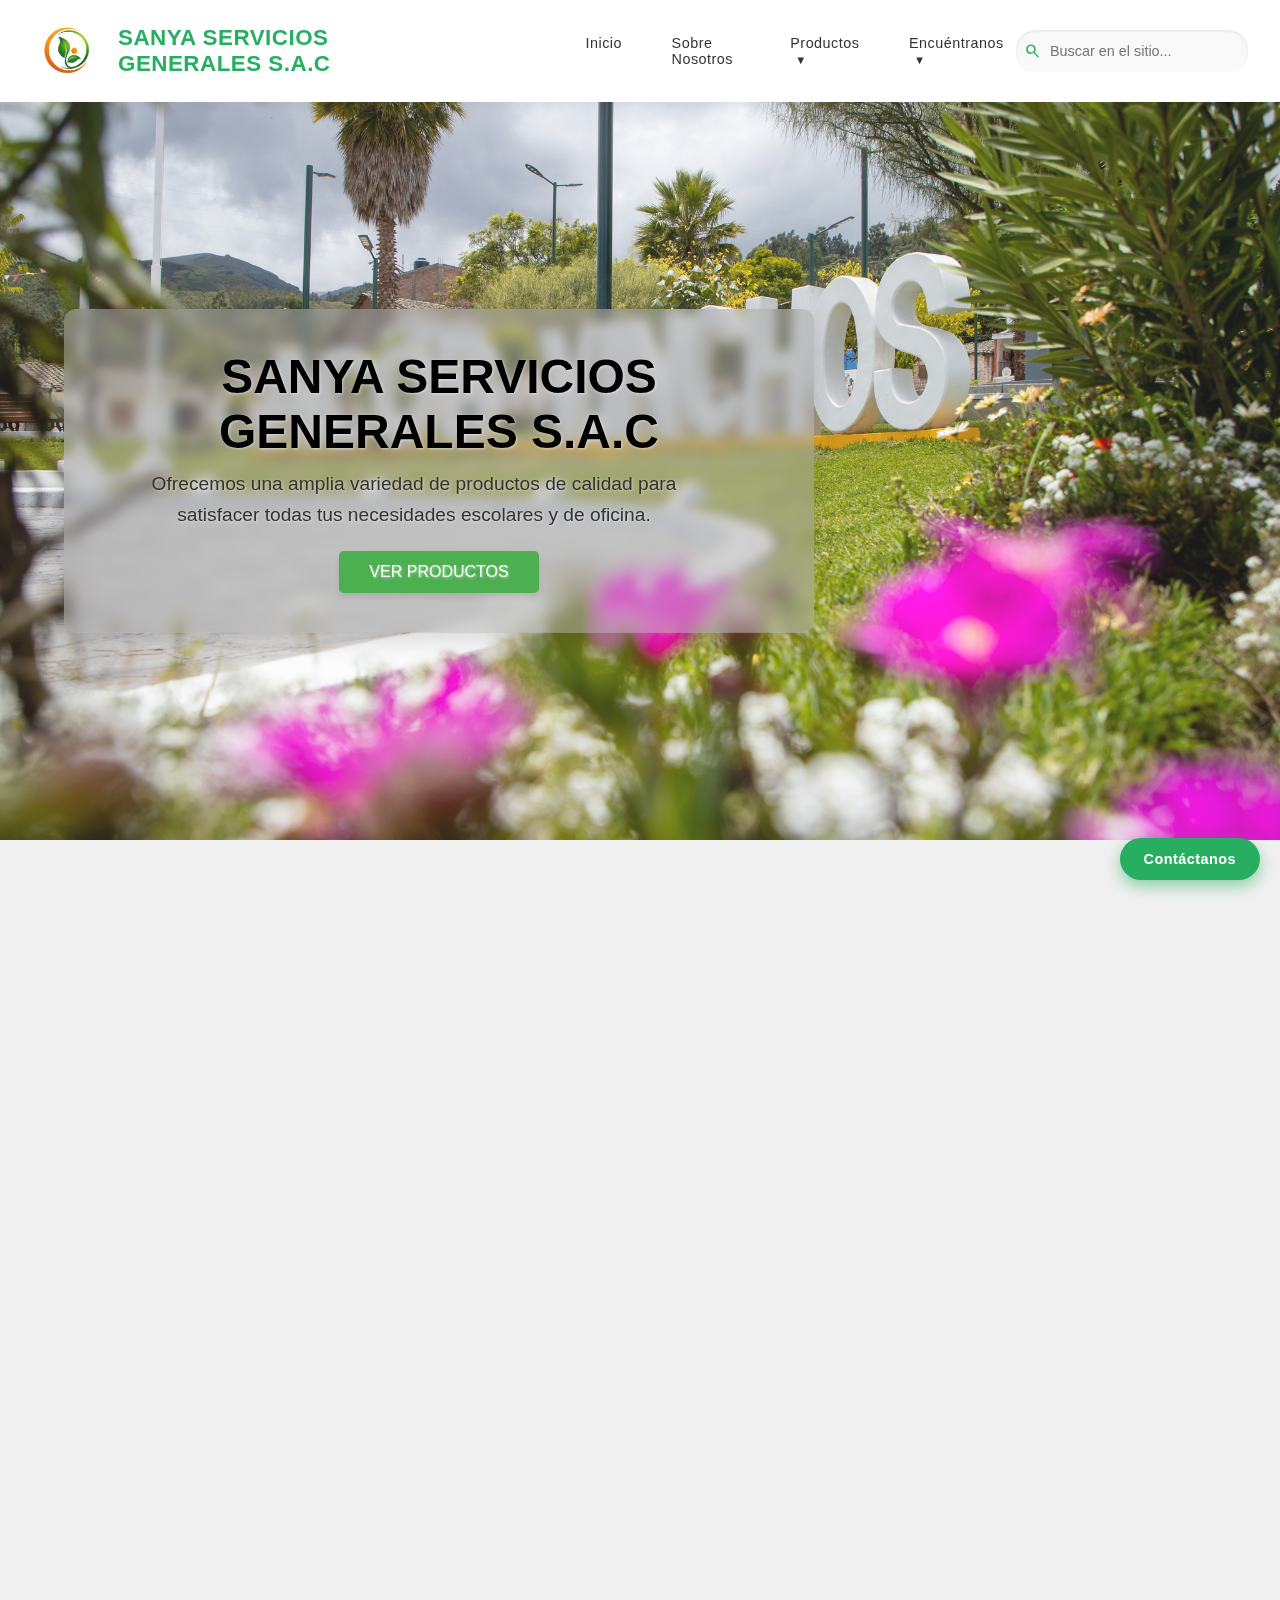
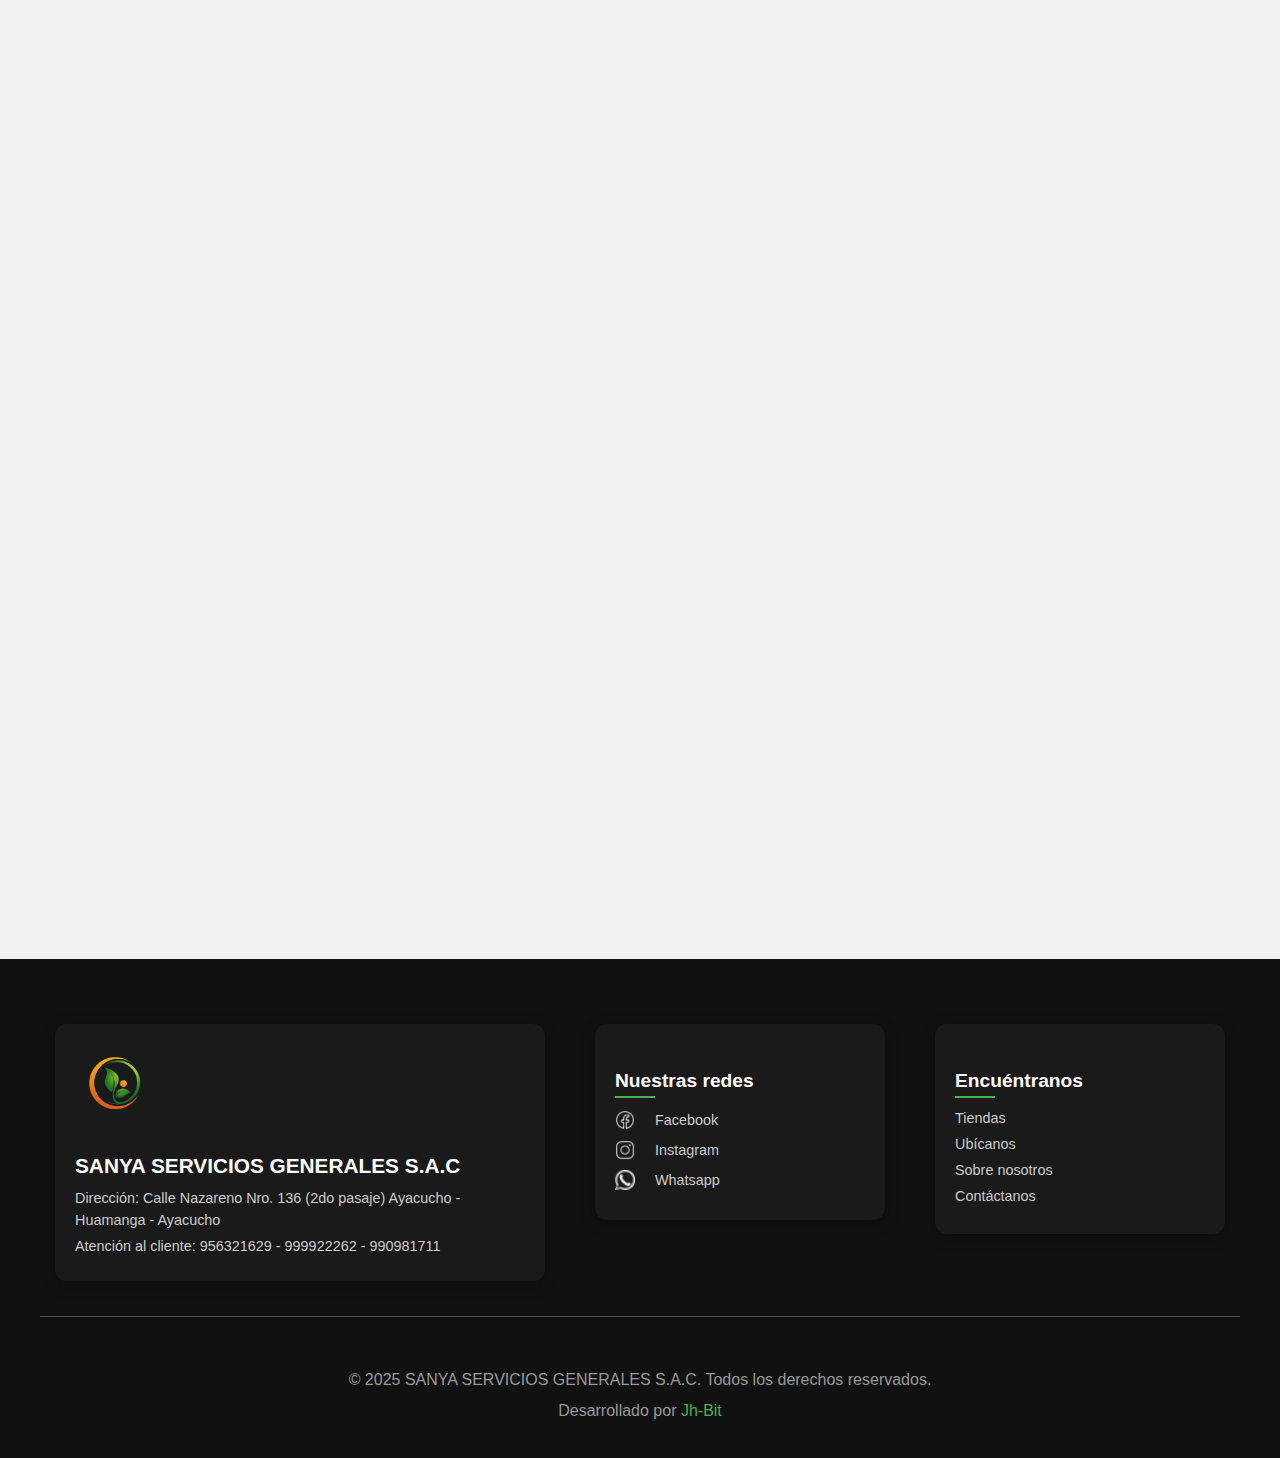
<file: index.html>
<!DOCTYPE html>
<html lang="es">
<head>
  <meta charset="UTF-8" />
  <meta name="viewport" content="width=device-width, initial-scale=1.0" />
  <title>SANYA SERVICIOS GENERALES S.A.C</title>
  <meta name="description" content="SANYA SERVICIOS GENERALES S.A.C ofrece productos de papelería, oficina, arte y tecnología en Ayacucho - Huamanga.">
  <link rel="stylesheet" href="CSS/Style.css">
  <link rel="stylesheet" href="CSS/header.css">
  <link rel="stylesheet" href="CSS/footer.css">
  <link rel="icon" type="image/png" href="IMG/ICONOS/Logo1.png">

  <link href="https://cdn.jsdelivr.net/npm/aos@2.3.4/dist/aos.css" rel="stylesheet" />
</head>


<header>
  <div class="overlay"></div>
    <div class="logo">
        <img src="IMG/ICONOS/Logo.png" alt="Logo SANYA" />
        <span class="company-name">SANYA SERVICIOS GENERALES S.A.C</span>
    </div>
    <nav class="main-nav" id="main-nav" aria-label="Menú principal">
        <div class="mobile-menu-header">
            <div class="logo-mobile">
              <div  class="logo"> 
                <img src="IMG/ICONOS/Logo.png" alt="Logo SANYA" />
                <span class="company-name-mobile">SANYA SERVICIOS GENERALES S.A.C</span>
              </div>
            </div>
        </div>
        <ul class="nav-list">
            <li><a href="index.html">Inicio</a></li>
            <li><a href="sobrenosotros.html">Sobre Nosotros</a></li>
            <li class="dropdown">
                <a href="#" class="dropdown-toggle" aria-haspopup="true" aria-expanded="false">Productos</a>
                <ul class="dropdown-menu">
                    <li><a href="productos.html">Cuadernos y Papel</a></li>
                    <li><a href="productos.html">Escritura y Corrección</a></li>
                    <li><a href="productos.html">Arte y Diseño</a></li>
                    <li><a href="productos.html">Oficina y Tecnología</a></li>
                </ul>
            </li>
            <li class="dropdown">
                <a href="#" class="dropdown-toggle" aria-haspopup="true" aria-expanded="false">Encuéntranos</a>
                <ul class="dropdown-menu">
                    <li><a href="#contacto">Contáctanos</a></li>
                    <li><a href="ubicacion.html">Ubicación</a></li>
                </ul>
            </li>
            
        </ul>
    </nav>
    <a href="contacto.html" class="cta-button">Contáctanos</a>
    <div class="search-container">
        <svg viewBox="0 0 24 24" fill="currentColor" width="20" height="20">
            <path d="M9.5 3A6.5 6.5 0 0 1 16 9.5C16 11.11 15.41 12.59 14.44 13.73L20.71 20L19 20.71L12.73 14.44C11.59 15.41 10.11 16 8.5 16A6.5 6.5 0 0 1 3 9.5A6.5 6.5 0 0 1 9.5 3M9.5 5C7.14 5 5.24 6.9 5.24 9.5C5.24 12.09 7.14 14 9.5 14C11.86 14 13.76 12.09 13.76 9.5C13.76 6.9 11.86 5 9.5 5Z" />
        </svg>
        <input type="text" id="searchInput" placeholder="Buscar en el sitio..." />
    </div>
    <button class="hamburger" id="hamburger" aria-label="Abrir menú" aria-expanded="false">
        <span></span>
        <span></span>
        <span></span>
    </button>
    
</header>


<main class="mainban" id="inicio">
  <section class="banner" data-aos="fade-in">
    <div class="banner-content">
      <h1>SANYA SERVICIOS GENERALES S.A.C</h1>
      <p>Ofrecemos una amplia variedad de productos de calidad para satisfacer todas tus necesidades escolares y de oficina.</p>
     <a href="productos.html" class="btn-green">VER PRODUCTOS</a>
    </div>
  </section>
</main>


  <section id="productos" class="products-section" data-aos="fade-up">
    <h2 class="section-title">NUESTROS PRODUCTOS</h2>
    <div class="products-grid-container">
      
      <div class="products-list" data-aos="fade-up" data-aos-delay="200">
        <div class="product-item" data-aos="zoom-in" data-aos-delay="100">
          <img src="IMG/PRODUCTOS/mermelada.jpg" alt="Cuadernos y Papel" />
          <h3>Cuadernos y Papel</h3>
          <p>Todo tipo de papelería para tus estudios.</p>
         <a href="productos.html" class="btn-green">Ver productos</a>
        </div>
        <div class="product-item" data-aos="zoom-in" data-aos-delay="200">
          <img src="IMG/PRODUCTOS/artesania.jpg" alt="Escritura y Corrección" />
          <h3>Escritura y Corrección</h3>
          <p>Variedad en lapiceros, lápices, marcadores de calidad.</p>
          <a href="productos.html" class="btn-green">Ver productos</a>
        </div>
        <div class="product-item" data-aos="zoom-in" data-aos-delay="300">
          <img src="IMG/PRODUCTOS/retablo.jpg" alt="Arte y Diseño" />
          <h3>Arte y Diseño</h3>
          <p>Materiales para dibujo, pintura y proyectos creativos.</p>
          <a href="productos.html" class="btn-green">Ver productos</a>
        </div>
        <div class="product-item" data-aos="zoom-in" data-aos-delay="400">
          <img src="IMG/PRODUCTOS/chocolate.jpg" alt="Oficina y Tecnología" />
          <h3>Oficina y Tecnología</h3>
          <p>Artículos  accesorios tecnológicos al mejor precio.</p>
          <a href="productos.html" class="btn-green">Ver productos</a>
        </div>
     </div>
      
      <div class="location-map" data-aos="zoom-in">
        <h3>Nuestra Ubicación</h3>
        <div class="map-container">
          <iframe
            src="https://www.google.com/maps/embed?pb=!1m18!1m12!1m3!1d485.7232552273179!2d-74.09996708436155!3d-13.112736512925677!2m3!1f0!2f0!3f0!3m2!1i1024!2i768!4f13.1!3m3!1m2!1s0x911283ab0c78ae71%3A0x433a22f8d0f358bf!2sAcos%20Vinchos!5e0!3m2!1ses-419!2spe!4v1756955825177!5m2!1ses-419!2spe"
            width="100%"
            height="350"
            style="border:0;"
            allowfullscreen=""
            loading="lazy"
            referrerpolicy="no-referrer-when-downgrade">
          </iframe>
        </div>
        <div class="location-details">
          <p><strong>Dirección:</strong> Acos Vinchos, Ayacucho - Perú</p>
          <p><strong>Horario:</strong> Lunes a Sábado 8:00am - 6:00pm</p>
          <p><strong>Teléfono:</strong> +51 900 000 000</p>
        </div>
        <a href="https://maps.google.com/?q=Acos+Vinchos,+Ayacucho" target="_blank">
          <button class="btn-green">Ver mapa</button>
        </a>
      </div>

    </div>
  </section>
  
  
  <section id="sobre-nosotros" class="about-section" data-aos="fade-up">
    <h2>Sobre Nosotros</h2>
    <p>En <strong>SANYA SERVICIOS GENERALES S.A.C</strong> trabajamos con pasión para ofrecer soluciones de papelería, oficina y arte, priorizando siempre la calidad y el buen servicio al cliente.</p>
    <a href="sobrenosotros.html" class="btn-green">Sobre nosotros</a>
  </section>
  
  <section id="contacto" class="contact-section" data-aos="fade-up">
    <h2>Contáctanos</h2>
    <p>Si deseas más información sobre nuestros productos o servicios, no dudes en comunicarte con nosotros.</p>
    <p><strong>Teléfono:</strong> 956321629 - 999922262 - 990981711</p>
    <p><strong>Email:</strong> <a href="mailto:contacto@sanya.com">contacto@sanya.com</a></p>
  </section>
</main>

<button id="backToTopBtn" title="Volver arriba">⇧</button>

<footer class="footer-custom">
  <div class="footer-container">
    <div class="footer-column logo-info">
      <img src="IMG/ICONOS/Logo.png" alt="SANYA Logo" class="footer-logo">
      <div class="company-info">
        <h3>SANYA SERVICIOS GENERALES S.A.C</h3>
        <p>Dirección: Calle Nazareno Nro. 136 (2do pasaje) Ayacucho - Huamanga - Ayacucho</p>
        <p>Atención al cliente: 956321629 - 999922262 - 990981711</p>
      </div>
    </div>
    <div class="footer-column">
      <h4>Nuestras redes</h4>
      <ul>
        <li><a href="#"><img src="IMG/ICONOS/icons8-facebook-50.png" alt="Facebook" /> Facebook</a></li>
        <li><a href="#"><img src="IMG/ICONOS/icons8-instagram-50.png" alt="Instagram" /> Instagram</a></li>
        <li><a href="#"><img src="IMG/ICONOS/whatsapp.png" alt="Whatsapp" /> Whatsapp</a></li>
      </ul>
    </div>
    <div class="footer-column">
      <h4>Encuéntranos</h4>
      <ul>
        <li><a href="#productos">Tiendas</a></li>
        <li><a href="ubicacion.html">Ubícanos</a></li>
        <li><a href="sobrenosotros.html">Sobre nosotros</a></li>
        <li><a href="#contacto">Contáctanos</a></li>
      </ul>
    </div>
  </div>
  <div class="footer-bottom">
    <p>© 2025 SANYA SERVICIOS GENERALES S.A.C. Todos los derechos reservados.</p>
    <p>Desarrollado por <a href="#">Jh-Bit</a></p>
  </div>
</footer>

<!-- Librerías externas -->
<link href="https://cdn.jsdelivr.net/npm/aos@2.3.4/dist/aos.css" rel="stylesheet" />
<script src="https://cdn.jsdelivr.net/npm/aos@2.3.4/dist/aos.js"></script>

<!-- Tu JS -->
<script src="JS/header.js"></script>
<script src="JS/const.js"></script>
</body>
</html>
</file>
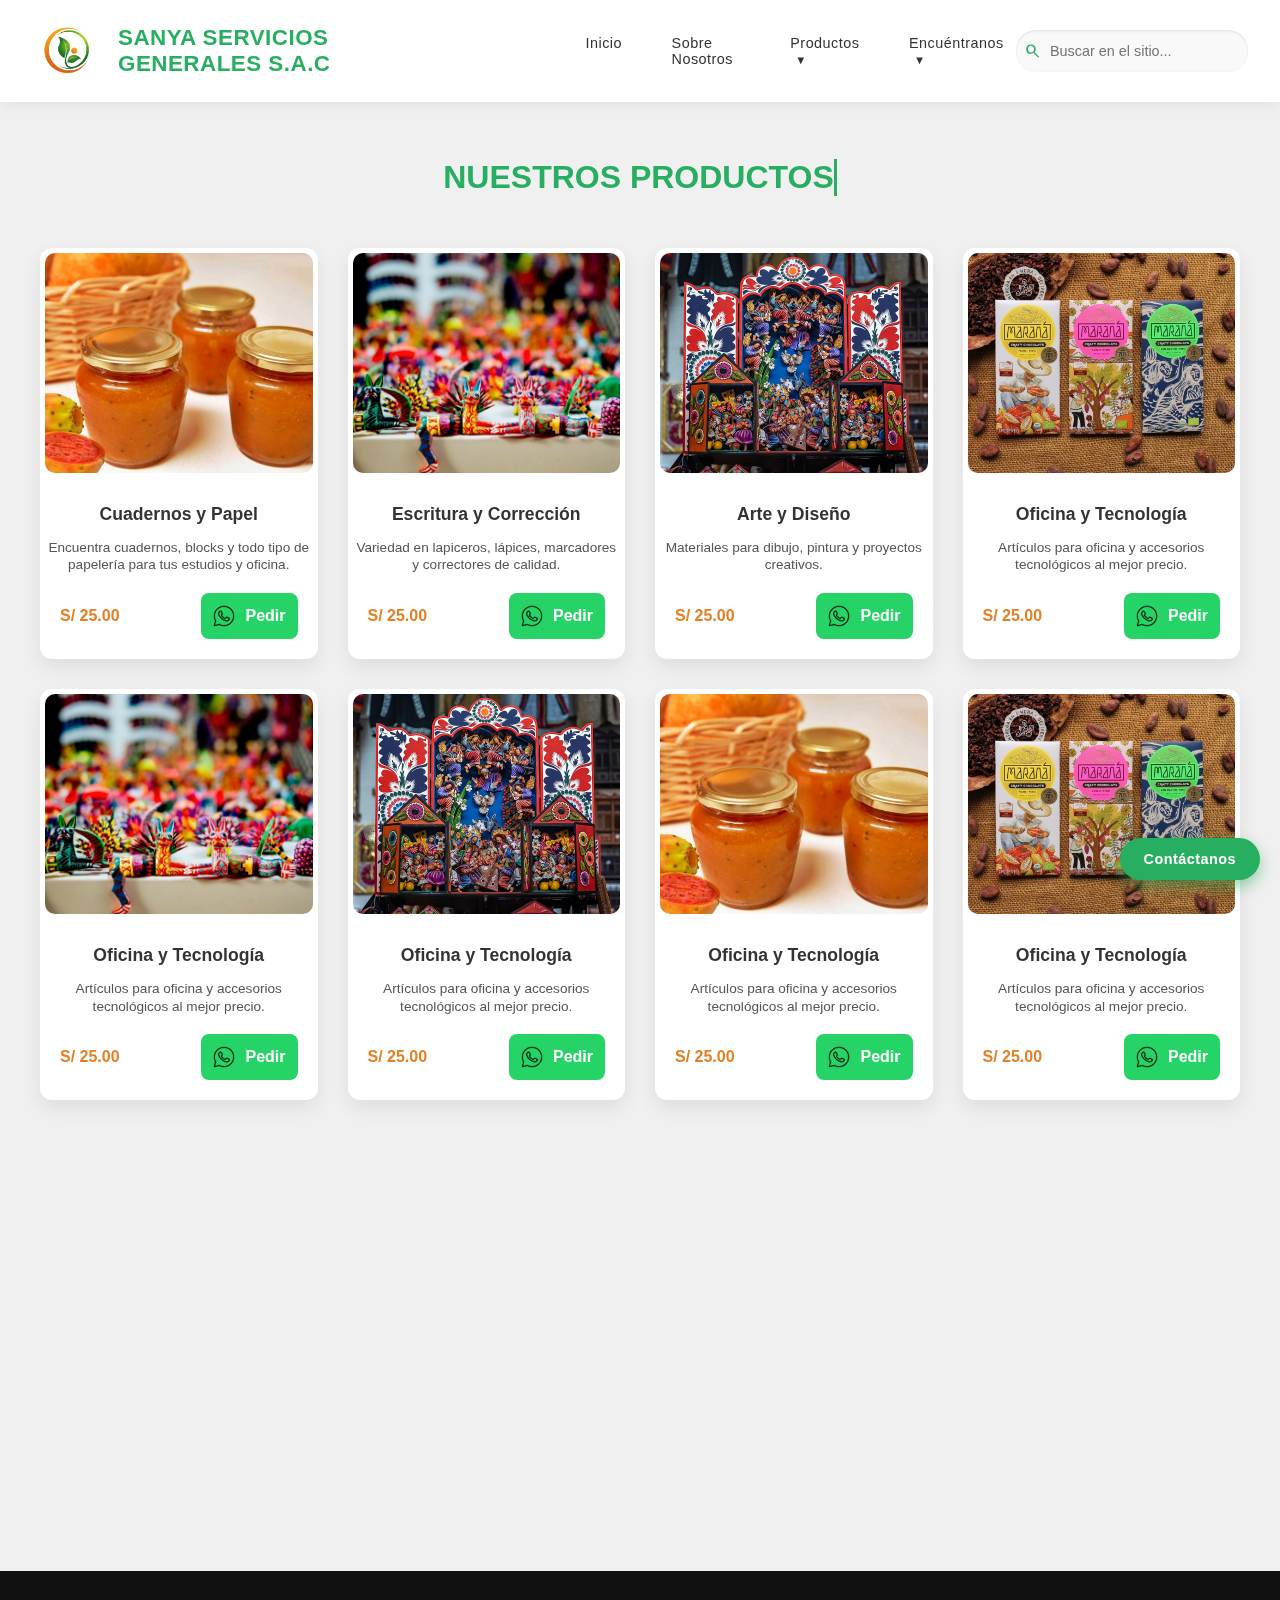
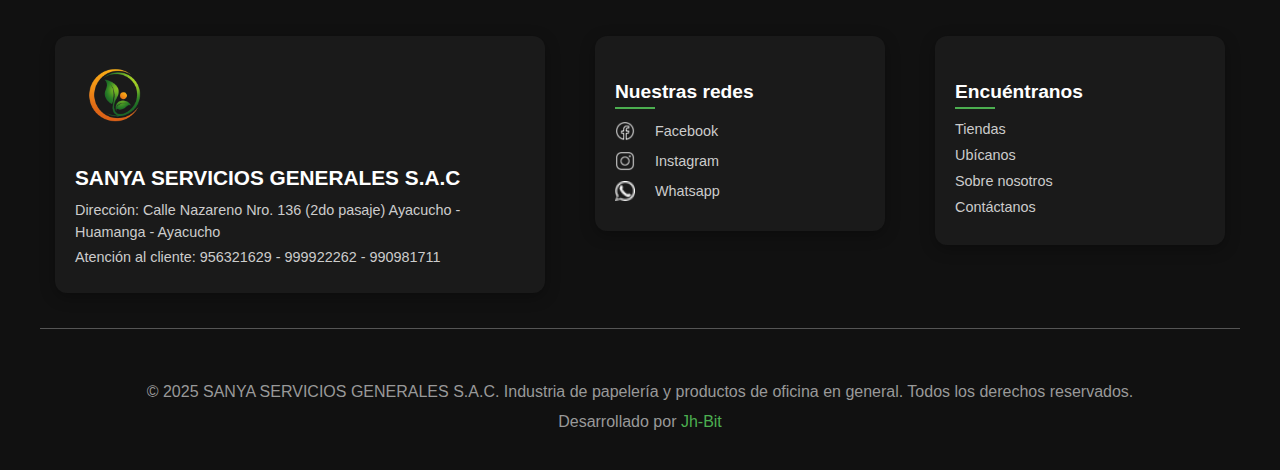
<file: productos.html>
<!DOCTYPE html>
<html lang="es">
<head>
  <meta charset="UTF-8" />
  <meta name="viewport" content="width=device-width, initial-scale=1.0" />
  <title>SANYA SERVICIOS GENERALES S.A.C</title>
  <meta name="description" content="SANYA SERVICIOS GENERALES S.A.C ofrece productos de papelería, oficina, arte y tecnología en Ayacucho - Huamanga.">
  <link rel="stylesheet" href="CSS/Producto.css">
  <link rel="stylesheet" href="CSS/Style.css">
  <link rel="stylesheet" href="CSS/header.css">
  <link rel="stylesheet" href="CSS/footer.css">
  <link rel="icon" type="image/png" href="IMG/ICONOS/Logo1.png">
  <link href="https://cdn.jsdelivr.net/npm/aos@2.3.4/dist/aos.css" rel="stylesheet" />
</head>
<body>

<header>
  <div class="overlay"></div>
    <div class="logo">
        <img src="IMG/ICONOS/Logo.png" alt="Logo SANYA" />
        <span class="company-name">SANYA SERVICIOS GENERALES S.A.C</span>
    </div>
    <nav class="main-nav" id="main-nav" aria-label="Menú principal">
        <div class="mobile-menu-header">
            <div class="logo-mobile">
              <div  class="logo"> 
                <img src="IMG/ICONOS/Logo.png" alt="Logo SANYA" />
                <span class="company-name-mobile">SANYA SERVICIOS GENERALES S.A.C</span>
              </div>
            </div>
        </div>
        <ul class="nav-list">
            <li><a href="index.html">Inicio</a></li>
            <li><a href="sobrenosotros.html">Sobre Nosotros</a></li>
            <li class="dropdown">
                <a href="#" class="dropdown-toggle" aria-haspopup="true" aria-expanded="false">Productos</a>
                <ul class="dropdown-menu">
                    <li><a href="productos.html">Cuadernos y Papel</a></li>
                    <li><a href="productos.html">Escritura y Corrección</a></li>
                    <li><a href="productos.html">Arte y Diseño</a></li>
                    <li><a href="productos.html">Oficina y Tecnología</a></li>
                </ul>
            </li>
            <li class="dropdown">
                <a href="#" class="dropdown-toggle" aria-haspopup="true" aria-expanded="false">Encuéntranos</a>
                <ul class="dropdown-menu">
                    <li><a href="#contacto">Contáctanos</a></li>
                    <li><a href="ubicacion.html">Ubicación</a></li>
                </ul>
            </li>
            
        </ul>
    </nav>
    <a href="contacto.html" class="cta-button">Contáctanos</a>
    <div class="search-container">
        <svg viewBox="0 0 24 24" fill="currentColor" width="20" height="20">
            <path d="M9.5 3A6.5 6.5 0 0 1 16 9.5C16 11.11 15.41 12.59 14.44 13.73L20.71 20L19 20.71L12.73 14.44C11.59 15.41 10.11 16 8.5 16A6.5 6.5 0 0 1 3 9.5A6.5 6.5 0 0 1 9.5 3M9.5 5C7.14 5 5.24 6.9 5.24 9.5C5.24 12.09 7.14 14 9.5 14C11.86 14 13.76 12.09 13.76 9.5C13.76 6.9 11.86 5 9.5 5Z" />
        </svg>
        <input type="text" id="searchInput" placeholder="Buscar en el sitio..." />
    </div>
    <button class="hamburger" id="hamburger" aria-label="Abrir menú" aria-expanded="false">
        <span></span>
        <span></span>
        <span></span>
    </button>
    </body>
</header>



<main class="main3" id="inicio">
  <section id="productos" class="prods-section" data-aos="fade-up">
    <h2 class="prods-title"><span>NUESTROS PRODUCTOS</span></h2>
    <div class="prods-list" data-aos="fade-up" data-aos-delay="200">

      <div class="prods-item" data-aos="zoom-in" data-aos-delay="100">
        <div class="prods-content">
          <img src="IMG/PRODUCTOS/mermelada.jpg" alt="Cuadernos y Papel" />
          <div class="prods-text">
            <h3>Cuadernos y Papel</h3>
            <p>Encuentra cuadernos, blocks y todo tipo de papelería para tus estudios y oficina.</p>
          </div>
        </div>
        <div class="prods-footer">
            <span class="prods-price">S/ 25.00</span>
            <a href="https://wa.me/51997307782?text=Hola,%20me%20interesa%20la%20uno%20de%20sus%20y%20productos"
              target="_blank"
              rel="noopener noreferrer"
              class="prods-whatsapp-btn">
              <img src="IMG/ICONOS/w.png" alt="WhatsApp">
              Pedir
            </a>
          </div>
      </div>

      <div class="prods-item" data-aos="zoom-in" data-aos-delay="200">
        <div class="prods-content">
          <img src="IMG/PRODUCTOS/artesania.jpg" alt="Escritura y Corrección" />
          <div class="prods-text">
            <h3>Escritura y Corrección</h3>
            <p>Variedad en lapiceros, lápices, marcadores y correctores de calidad.</p>
          </div>
        </div>
        <div class="prods-footer">
          <span class="prods-price">S/ 25.00</span>
          <a href="https://wa.me/51997307782?text=Hola,%20me%20interesa%20la%20uno%20de%20sus%20y%20productos"
            target="_blank"
            rel="noopener noreferrer"
            class="prods-whatsapp-btn">
            <img src="IMG/ICONOS/w.png" alt="WhatsApp">
            Pedir
          </a>
        </div>
      </div>

      <div class="prods-item" data-aos="zoom-in" data-aos-delay="300">
        <div class="prods-content">
          <img src="IMG/PRODUCTOS/retablo.jpg" alt="Arte y Diseño" />
          <div class="prods-text">
            <h3>Arte y Diseño</h3>
            <p>Materiales para dibujo, pintura y proyectos creativos.</p>
          </div>
        </div>
        <div class="prods-footer">
          <span class="prods-price">S/ 25.00</span>
           <a href="https://wa.me/51997307782?text=Hola,%20me%20interesa%20la%20uno%20de%20sus%20y%20productos"
            target="_blank"
            rel="noopener noreferrer"
            class="prods-whatsapp-btn">
            <img src="IMG/ICONOS/w.png" alt="WhatsApp">
            Pedir
          </a>
        </div>
      </div>

      <div class="prods-item" data-aos="zoom-in" data-aos-delay="400">
        <div class="prods-content">
          <img src="IMG/PRODUCTOS/chocolate.jpg" alt="Oficina y Tecnología" />
          <div class="prods-text">
            <h3>Oficina y Tecnología</h3>
            <p>Artículos para oficina y accesorios tecnológicos al mejor precio.</p>
          </div>
        </div>
        <div class="prods-footer">
          <span class="prods-price">S/ 25.00</span>
          <a href="https://wa.me/51997307782?text=Hola,%20me%20interesa%20la%20uno%20de%20sus%20y%20productos"
            target="_blank"
            rel="noopener noreferrer"
            class="prods-whatsapp-btn">
            <img src="IMG/ICONOS/w.png" alt="WhatsApp">
            Pedir
          </a>
        </div>
      </div>

      
      <div class="prods-item" data-aos="zoom-in" data-aos-delay="400">
        <div class="prods-content">
          <img src="IMG/PRODUCTOS/artesania.jpg" alt="Oficina y Tecnología" />
          <div class="prods-text">
            <h3>Oficina y Tecnología</h3>
            <p>Artículos para oficina y accesorios tecnológicos al mejor precio.</p>
          </div>
        </div>
        <div class="prods-footer">
          <span class="prods-price">S/ 25.00</span>
          <a href="https://wa.me/51997307782?text=Hola,%20me%20interesa%20la%20uno%20de%20sus%20y%20productos"
            target="_blank"
            rel="noopener noreferrer"
            class="prods-whatsapp-btn">
            <img src="IMG/ICONOS/w.png" alt="WhatsApp">
            Pedir
          </a>
        </div>
      </div>

      
      <div class="prods-item" data-aos="zoom-in" data-aos-delay="400">
        <div class="prods-content">
          <img src="IMG/PRODUCTOS/retablo.jpg" alt="Oficina y Tecnología" />
          <div class="prods-text">
            <h3>Oficina y Tecnología</h3>
            <p>Artículos para oficina y accesorios tecnológicos al mejor precio.</p>
          </div>
        </div>
        <div class="prods-footer">
          <span class="prods-price">S/ 25.00</span>
          <a href="https://wa.me/51997307782?text=Hola,%20me%20interesa%20la%20uno%20de%20sus%20y%20productos"
            target="_blank"
            rel="noopener noreferrer"
            class="prods-whatsapp-btn">
            <img src="IMG/ICONOS/w.png" alt="WhatsApp">
            Pedir
          </a>
        </div>
      </div>


      
      <div class="prods-item" data-aos="zoom-in" data-aos-delay="400">
        <div class="prods-content">
          <img src="IMG/PRODUCTOS/mermelada.jpg" alt="Oficina y Tecnología" />
          <div class="prods-text">
            <h3>Oficina y Tecnología</h3>
            <p>Artículos para oficina y accesorios tecnológicos al mejor precio.</p>
          </div>
        </div>
        <div class="prods-footer">
          <span class="prods-price">S/ 25.00</span>
          <a href="https://wa.me/51997307782?text=Hola,%20me%20interesa%20la%20uno%20de%20sus%20y%20productos"
            target="_blank"
            rel="noopener noreferrer"
            class="prods-whatsapp-btn">
            <img src="IMG/ICONOS/w.png" alt="WhatsApp">
            Pedir
          </a>
        </div>
      </div>


      
      <div class="prods-item" data-aos="zoom-in" data-aos-delay="400">
        <div class="prods-content">
          <img src="IMG/PRODUCTOS/chocolate.jpg" alt="Oficina y Tecnología" />
          <div class="prods-text">
            <h3>Oficina y Tecnología</h3>
            <p>Artículos para oficina y accesorios tecnológicos al mejor precio.</p>
          </div>
        </div>
        <div class="prods-footer">
          <span class="prods-price">S/ 25.00</span>
          <a href="https://wa.me/51997307782?text=Hola,%20me%20interesa%20la%20uno%20de%20sus%20y%20productos"
            target="_blank"
            rel="noopener noreferrer"
            class="prods-whatsapp-btn">
            <img src="IMG/ICONOS/w.png" alt="WhatsApp">
            Pedir
          </a>
        </div>
      </div>


      
      <div class="prods-item" data-aos="zoom-in" data-aos-delay="400">
        <div class="prods-content">
          <img src="IMG/PRODUCTOS/artesania.jpg" alt="Oficina y Tecnología" />
          <div class="prods-text">
            <h3>Oficina y Tecnología</h3>
            <p>Artículos para oficina y accesorios tecnológicos al mejor precio.</p>
          </div>
        </div>
        <div class="prods-footer">
          <span class="prods-price">S/ 25.00</span>
          <a href="https://wa.me/51997307782?text=Hola,%20me%20interesa%20la%20uno%20de%20sus%20y%20productos"
            target="_blank"
            rel="noopener noreferrer"
            class="prods-whatsapp-btn">
            <img src="IMG/ICONOS/w.png" alt="WhatsApp">
            Pedir
          </a>
        </div>
      </div>

      
      <div class="prods-item" data-aos="zoom-in" data-aos-delay="400">
        <div class="prods-content">
          <img src="IMG/PRODUCTOS/chocolate.jpg" alt="Oficina y Tecnología" />
          <div class="prods-text">
            <h3>Oficina y Tecnología</h3>
            <p>Artículos para oficina y accesorios tecnológicos al mejor precio.</p>
          </div>
        </div>
        <div class="prods-footer">
          <span class="prods-price">S/ 25.00</span>
          <a href="https://wa.me/51997307782?text=Hola,%20me%20interesa%20la%20uno%20de%20sus%20y%20productos"
            target="_blank"
            rel="noopener noreferrer"
            class="prods-whatsapp-btn">
            <img src="IMG/ICONOS/w.png" alt="WhatsApp">
            Pedir
          </a>
        </div>
      </div>

    </div>
  </section>
</main>

<button id="backToTopBtn" title="Volver arriba">⇧</button>

<footer class="footer-custom">
  <div class="footer-container">
    <div class="footer-column logo-info">
      <img src="IMG/ICONOS/Logo.png" alt="SANYA Logo" class="footer-logo">
      <div class="company-info">
        <h3>SANYA SERVICIOS GENERALES S.A.C</h3>
        <p>Dirección: Calle Nazareno Nro. 136 (2do pasaje) Ayacucho - Huamanga - Ayacucho</p>
        <p>Atención al cliente: 956321629 - 999922262 - 990981711</p>
      </div>
    </div>
    
    <div class="footer-column">
      <h4>Nuestras redes</h4>
      <ul>
        <li><a href="#"><img src="IMG/ICONOS/icons8-facebook-50.png" alt="Facebook" /> Facebook</a></li>
        <li><a href="#"><img src="IMG/ICONOS/icons8-instagram-50.png" alt="Instagram" /> Instagram</a></li>
        <li><a href="#"><img src="IMG/ICONOS/whatsapp.png" alt="Whatsapp" /> Whatsapp</a></li>
      </ul>
    </div>
    
    <div class="footer-column">
      <h4>Encuéntranos</h4>
      <ul>
        <li><a href="#productos">Tiendas</a></li>
        <li><a href="ubicacion.html">Ubícanos</a></li>
        <li><a href="sobrenosotros.html">Sobre nosotros</a></li>
        <li><a href="#contacto">Contáctanos</a></li>
      </ul>
    </div>
  </div>
  
  <div class="footer-bottom">
    <p>© 2025 SANYA SERVICIOS GENERALES S.A.C. Industria de papelería y productos de oficina en general. Todos los derechos reservados.</p>
    <p>Desarrollado por <a href="#">Jh-Bit</a></p>
  </div>
</footer>

<!-- Librerías externas -->
<link href="https://cdn.jsdelivr.net/npm/aos@2.3.4/dist/aos.css" rel="stylesheet" />
<script src="https://cdn.jsdelivr.net/npm/aos@2.3.4/dist/aos.js"></script>

<!-- Tu JS -->
<script src="JS/header.js"></script>
<script src="JS/const.js"></script>
</body>
</html>
</file>
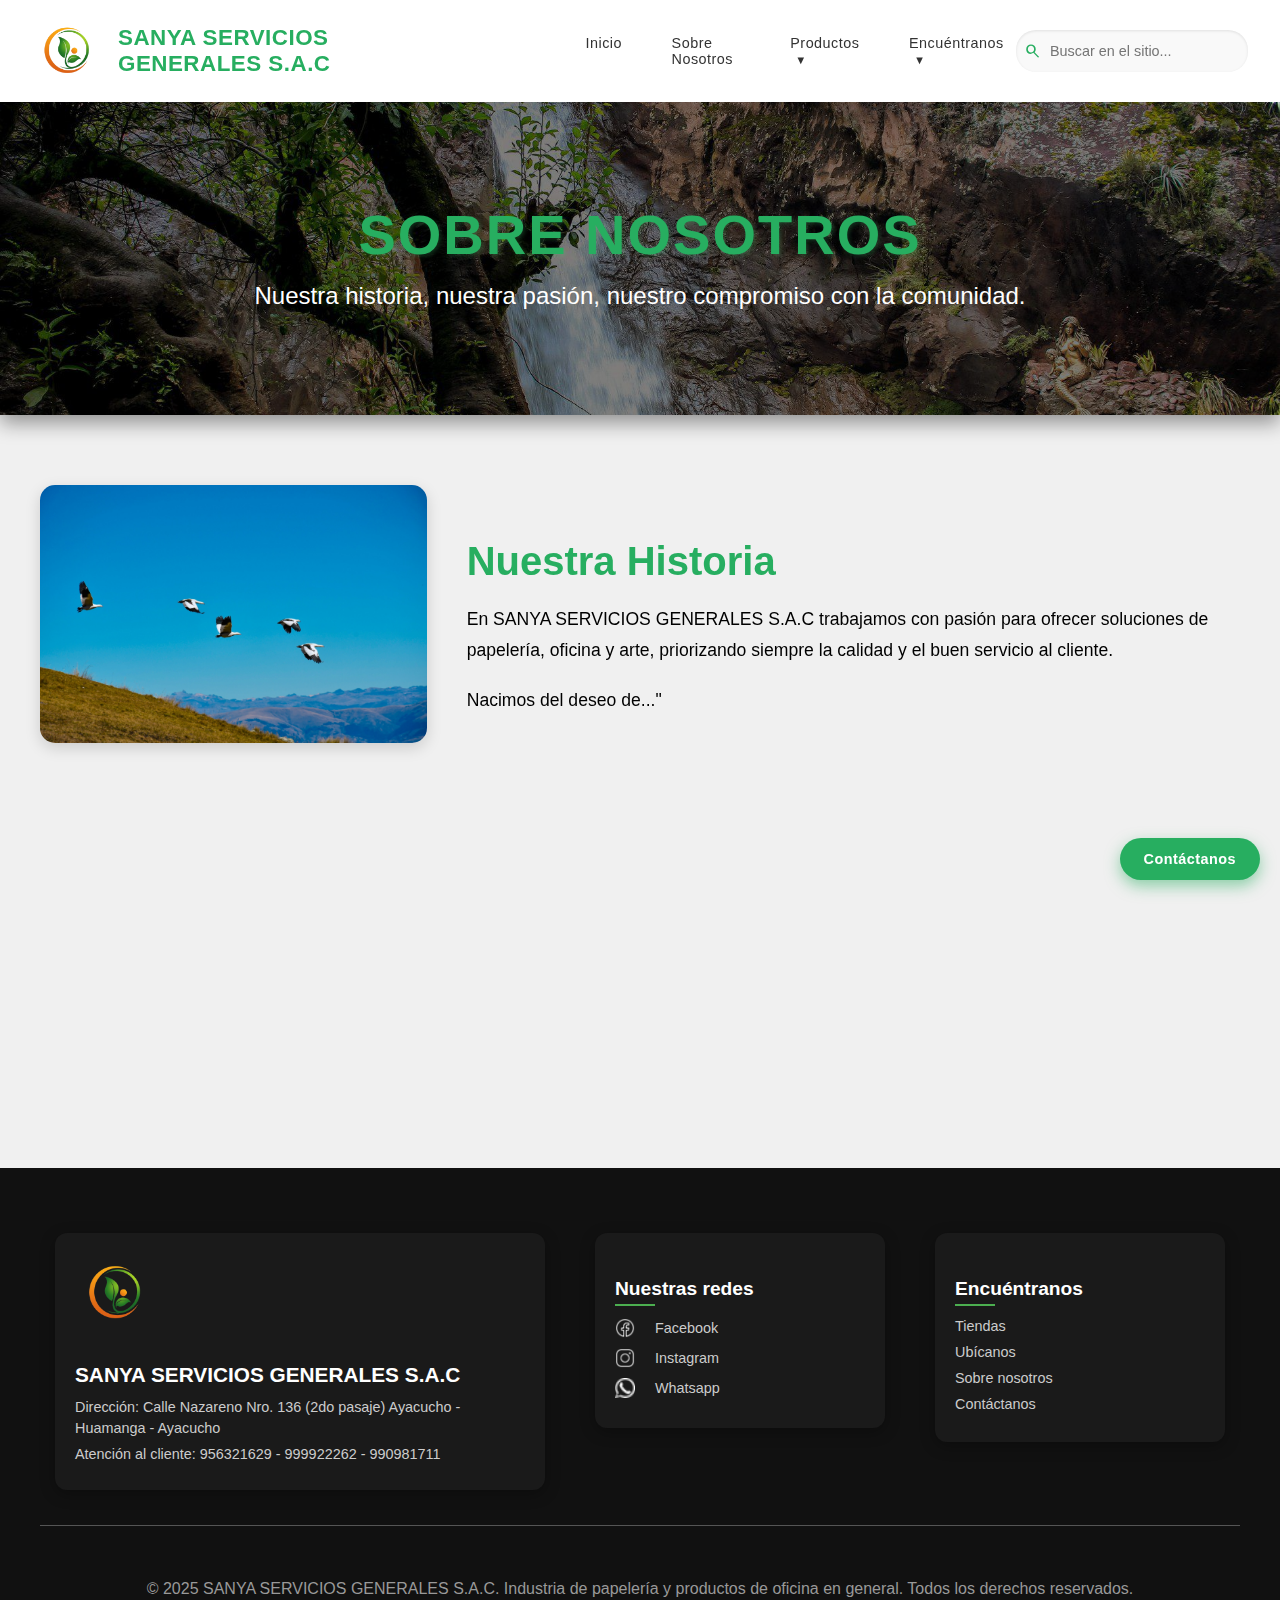
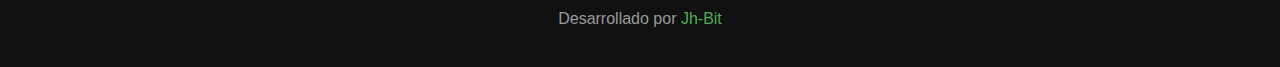
<file: sobrenosotros.html>
<!DOCTYPE html>
<html lang="es">
<head>
  <meta charset="UTF-8" />
  <meta name="viewport" content="width=device-width, initial-scale=1.0" />
  <title>SANYA SERVICIOS GENERALES S.A.C</title>
  <meta name="description" content="SANYA SERVICIOS GENERALES S.A.C ofrece productos de papelería, oficina, arte y tecnología en Ayacucho - Huamanga.">
  <link rel="stylesheet" href="CSS/Sobre_nosotros.css">
  <link rel="stylesheet" href="CSS/Style.css">
  <link rel="stylesheet" href="CSS/header.css">
  <link rel="stylesheet" href="CSS/footer.css">
  <link rel="icon" type="image/png" href="IMG/ICONOS/Logo1.png">
</head>
<body>

<header>
  <div class="overlay"></div>
    <div class="logo">
        <img src="IMG/ICONOS/Logo.png" alt="Logo SANYA" />
        <span class="company-name">SANYA SERVICIOS GENERALES S.A.C</span>
    </div>
    <nav class="main-nav" id="main-nav" aria-label="Menú principal">
        <div class="mobile-menu-header">
            <div class="logo-mobile">
              <div  class="logo"> 
                <img src="IMG/ICONOS/Logo.png" alt="Logo SANYA" />
                <span class="company-name-mobile">SANYA SERVICIOS GENERALES S.A.C</span>
              </div>
            </div>
        </div>
        <ul class="nav-list">
            <li><a href="index.html">Inicio</a></li>
            <li><a href="sobrenosotros.html">Sobre Nosotros</a></li>
            <li class="dropdown">
                <a href="#" class="dropdown-toggle" aria-haspopup="true" aria-expanded="false">Productos</a>
                <ul class="dropdown-menu">
                    <li><a href="productos.html">Cuadernos y Papel</a></li>
                    <li><a href="productos.html">Escritura y Corrección</a></li>
                    <li><a href="productos.html">Arte y Diseño</a></li>
                    <li><a href="productos.html">Oficina y Tecnología</a></li>
                </ul>
            </li>
            <li class="dropdown">
                <a href="#" class="dropdown-toggle" aria-haspopup="true" aria-expanded="false">Encuéntranos</a>
                <ul class="dropdown-menu">
                    <li><a href="#contacto">Contáctanos</a></li>
                    <li><a href="ubicacion.html">Ubicación</a></li>
                </ul>
            </li>
            
        </ul>
    </nav>
    <a href="contacto.html" class="cta-button">Contáctanos</a>
    <div class="search-container">
        <svg viewBox="0 0 24 24" fill="currentColor" width="20" height="20">
            <path d="M9.5 3A6.5 6.5 0 0 1 16 9.5C16 11.11 15.41 12.59 14.44 13.73L20.71 20L19 20.71L12.73 14.44C11.59 15.41
             10.11 16 8.5 16A6.5 6.5 0 0 1 3 9.5A6.5 6.5 0 0 1 9.5 3M9.5 5C7.14 5 5.24 6.9 5.24 9.5C5.24 12.09 7.14 14 9.5 14C11.86 14 13.76 12.09 13.76 9.5C13.76 6.9 11.86 5 9.5 5Z" />
        </svg>
        <input type="text" id="searchInput" placeholder="Buscar en el sitio..." />
    </div>
    <button class="hamburger" id="hamburger" aria-label="Abrir menú" aria-expanded="false">
        <span></span>
        <span></span>
        <span></span>
    </button>
    </body>
</header>

  <main class="mainban" id="inicio">
  <div class="about-banner">
    <h2>Sobre Nosotros</h2>
    <p>Nuestra historia, nuestra pasión, nuestro compromiso con la comunidad.</p>
  </div>
  
</main>
<main>
  <section class="about-ion" id="sobrenosotros">
    <div class="about-story" data-aos="fade-up">
        <div class="story-image">
            <img src="IMG/FONDOS/referencia1.jpg" alt="Equipo de SANYA SERVICIOS GENERALES">
        </div>
        <div class="story-text">
            <h3>Nuestra Historia</h3>
            <p>En SANYA SERVICIOS GENERALES S.A.C trabajamos con pasión para ofrecer soluciones de papelería, 
              oficina y arte, priorizando siempre la calidad y el buen servicio al cliente.</p>
            <p>Nacimos del deseo de..."</p>
            </div>
    </div>
    <div class="about-vision-mission" data-aos="fade-up" data-aos-delay="200">
        <div class="vision-box">
            </span>
            <h3>Visión</h3>
            <p>Ser la empresa líder en soluciones de papelería en el país, reconocida por su innovación, calidad y
               compromiso con la educación, impactando positivamente en cada comunidad.</p>
        </div>
        <div class="mission-box">           
            <h3>Misión</h3>
            <p>Brindar productos de papelería de alta calidad a precios accesibles, asegurando un excelente servicio al
               cliente y contribuyendo al desarrollo educativo de nuestra comunidad.</p>
        </div>
    </div>
</section>
</main>


<button id="backToTopBtn" title="Volver arriba">⇧</button>

<footer class="footer-custom">
  <div class="footer-container">
    <div class="footer-column logo-info">
      <img src="IMG/ICONOS/Logo.png" alt="SANYA Logo" class="footer-logo">
      <div class="company-info">
        <h3>SANYA SERVICIOS GENERALES S.A.C</h3>
        <p>Dirección: Calle Nazareno Nro. 136 (2do pasaje) Ayacucho - Huamanga - Ayacucho</p>
        <p>Atención al cliente: 956321629 - 999922262 - 990981711</p>
      </div>
    </div>
    
    <div class="footer-column">
      <h4>Nuestras redes</h4>
      <ul>
        <li><a href="#"><img src="IMG/ICONOS/icons8-facebook-50.png" alt="Facebook" /> Facebook</a></li>
        <li><a href="#"><img src="IMG/ICONOS/icons8-instagram-50.png" alt="Instagram" /> Instagram</a></li>
        <li><a href="#"><img src="IMG/ICONOS/whatsapp.png" alt="Whatsapp" /> Whatsapp</a></li>
      </ul>
    </div>
    
    <div class="footer-column">
      <h4>Encuéntranos</h4>
      <ul>
        <li><a href="#productos">Tiendas</a></li>
        <li><a href="ubicacion.html">Ubícanos</a></li>
        <li><a href="sobrenosotros.html">Sobre nosotros</a></li>
        <li><a href="#contacto">Contáctanos</a></li>
      </ul>
    </div>
  </div>
  
  <div class="footer-bottom">
    <p>© 2025 SANYA SERVICIOS GENERALES S.A.C. Industria de papelería y productos de oficina en general. Todos los derechos reservados.</p>
    <p>Desarrollado por <a href="#">Jh-Bit</a></p>
  </div>
</footer>



<!-- Librerías externas -->
<link href="https://cdn.jsdelivr.net/npm/aos@2.3.4/dist/aos.css" rel="stylesheet" />
<script src="https://cdn.jsdelivr.net/npm/aos@2.3.4/dist/aos.js"></script>

<!-- Tu JS -->
<script src="JS/header.js"></script>
<script src="JS/const.js"></script>
</body>
</html>
</file>
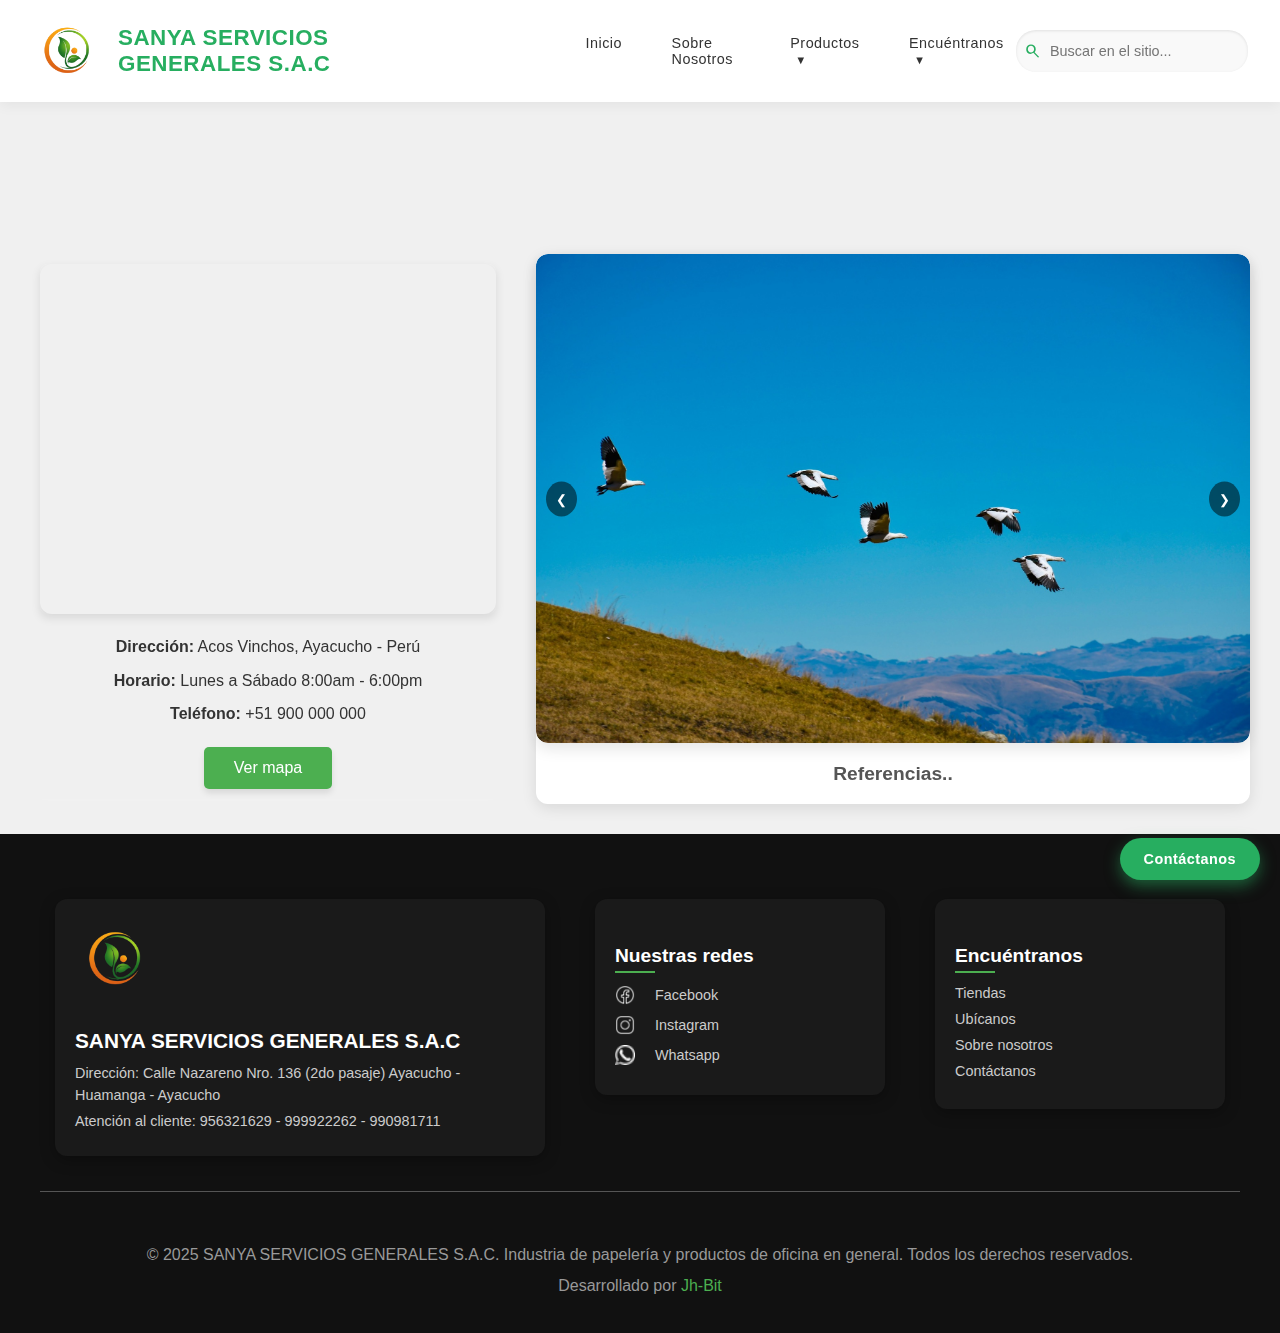
<file: ubicacion.html>
<!DOCTYPE html>
<html lang="es">
<head>
  <meta charset="UTF-8" />
  <meta name="viewport" content="width=device-width, initial-scale=1.0" />
  <title>SANYA SERVICIOS GENERALES S.A.C</title>
  <meta name="description" content="SANYA SERVICIOS GENERALES S.A.C ofrece productos de papelería, oficina, arte y tecnología en Ayacucho - Huamanga.">
  <link rel="stylesheet" href="CSS/Ubicacion.css">
  <link rel="stylesheet" href="CSS/Style.css">
  <link rel="stylesheet" href="CSS/header.css">
  <link rel="stylesheet" href="CSS/footer.css">
  <link rel="icon" type="image/png" href="IMG/ICONOS/Logo1.png">

  <link href="https://cdn.jsdelivr.net/npm/aos@2.3.4/dist/aos.css" rel="stylesheet" />
</head>
<body>
  
<header>
  <div class="overlay"></div>
    <div class="logo">
        <img src="IMG/ICONOS/Logo.png" alt="Logo SANYA" />
        <span class="company-name">SANYA SERVICIOS GENERALES S.A.C</span>
    </div>
    <nav class="main-nav" id="main-nav" aria-label="Menú principal">
        <div class="mobile-menu-header">
            <div class="logo-mobile">
              <div  class="logo"> 
                <img src="IMG/ICONOS/Logo.png" alt="Logo SANYA" />
                <span class="company-name-mobile">SANYA SERVICIOS GENERALES S.A.C</span>
              </div>
            </div>
        </div>
        <ul class="nav-list">
            <li><a href="index.html">Inicio</a></li>
            <li><a href="sobrenosotros.html">Sobre Nosotros</a></li>
            <li class="dropdown">
                <a href="#" class="dropdown-toggle" aria-haspopup="true" aria-expanded="false">Productos</a>
                <ul class="dropdown-menu">
                    <li><a href="productos.html">Cuadernos y Papel</a></li>
                    <li><a href="productos.html">Escritura y Corrección</a></li>
                    <li><a href="productos.html">Arte y Diseño</a></li>
                    <li><a href="productos.html">Oficina y Tecnología</a></li>
                </ul>
            </li>
            <li class="dropdown">
                <a href="#" class="dropdown-toggle" aria-haspopup="true" aria-expanded="false">Encuéntranos</a>
                <ul class="dropdown-menu">
                    <li><a href="#contacto">Contáctanos</a></li>
                    <li><a href="ubicacion.html">Ubicación</a></li>
                </ul>
            </li>
            
        </ul>
    </nav>
    <a href="contacto.html" class="cta-button">Contáctanos</a>
    <div class="search-container">
        <svg viewBox="0 0 24 24" fill="currentColor" width="20" height="20">
            <path d="M9.5 3A6.5 6.5 0 0 1 16 9.5C16 11.11 15.41 12.59 14.44 13.73L20.71 20L19 20.71L12.73 14.44C11.59 15.41 10.11 16 8.5 16A6.5 6.5 0 0 1 3 9.5A6.5 6.5 0 0 1 9.5 3M9.5 5C7.14 5 5.24 6.9 5.24 9.5C5.24 12.09 7.14 14 9.5 14C11.86 14 13.76 12.09 13.76 9.5C13.76 6.9 11.86 5 9.5 5Z" />
        </svg>
        <input type="text" id="searchInput" placeholder="Buscar en el sitio..." />
    </div>
    <button class="hamburger" id="hamburger" aria-label="Abrir menú" aria-expanded="false">
        <span></span>
        <span></span>
        <span></span>
    </button>
    </body>
</header>


<main class="main-content" id="inicio">
 <section class="location-section">
  <h2 class="section-title1">Nos encuentras en ..</h2>
    <div class="location-content-grid">
      <div class="location-map-details" data-aos="zoom-in">
        <div class="map-container">
          <iframe
            src="https://www.google.com/maps/embed?pb=!1m18!1m12!1m3!1d485.7232552273179!2d-74.09996708436155!3d-13.112736512925677!2m3!1f0!2f0!3f0!3m2!1i1024!2i768!4f13.1!3m3!1m2!1s0x911283ab0c78ae71%3A0x433a22f8d0f358bf!2sAcos%20Vinchos!5e0!3m2!1ses-419!2spe!4v1756955825177!5m2!1ses-419!2spe"
            width="100%"
            height="350"
            style="border:0;"
            allowfullscreen=""
            loading="lazy"
            referrerpolicy="no-referrer-when-downgrade">
          </iframe>
        </div>
        <div class="location-details" >
          <p><strong>Dirección:</strong> Acos Vinchos, Ayacucho - Perú</p>
          <p><strong>Horario:</strong> Lunes a Sábado 8:00am - 6:00pm</p>
          <p><strong>Teléfono:</strong> +51 900 000 000</p>
        </div>
        <a href="https://maps.google.com/?q=Acos+Vinchos,+Ayacucho" target="_blank">
          <button class="btn-green">Ver mapa</button>
        </a>
      </div>
      <div class="location-visual-reference" data-aos="zoom-in" data-aos-delay="100">
          <div class="image-container">
            <div class="carousel-container">
              <div class="carousel-slide" id="carousel">
                <img src="IMG/FONDOS/referencia1.jpg" alt="Imagen 1">
                <img src="IMG/FONDOS/referencia2.jpg" alt="Imagen 2">
                <img src="IMG/FONDOS/referencia3.jpg" alt="Imagen 3">
                <img src="IMG/FONDOS/referencia5.jpg" alt="Imagen 3">
                <img src="IMG/FONDOS/Baner.jpg" alt="Imagen 3">
              </div>
              <button class="prev" onclick="moveSlide(-1)">❮</button>
              <button class="next" onclick="moveSlide(1)">❯</button>
            </div>
            <h3>Referencias..</h3>
          </div>
     </div>
    </div>
  </section>
</main>


<button id="backToTopBtn" title="Volver arriba">⇧</button>

<footer class="footer-custom">
  <div class="footer-container">
    <div class="footer-column logo-info">
      <img src="IMG/ICONOS/Logo.png" alt="SANYA Logo" class="footer-logo">
      <div class="company-info">
        <h3>SANYA SERVICIOS GENERALES S.A.C</h3>
        <p>Dirección: Calle Nazareno Nro. 136 (2do pasaje) Ayacucho - Huamanga - Ayacucho</p>
        <p>Atención al cliente: 956321629 - 999922262 - 990981711</p>
      </div>
    </div>
    
    <div class="footer-column">
      <h4>Nuestras redes</h4>
      <ul>
        <li><a href="#"><img src="IMG/ICONOS/icons8-facebook-50.png" alt="Facebook" /> Facebook</a></li>
        <li><a href="#"><img src="IMG/ICONOS/icons8-instagram-50.png" alt="Instagram" /> Instagram</a></li>
        <li><a href="#"><img src="IMG/ICONOS/whatsapp.png" alt="Whatsapp" /> Whatsapp</a></li>
      </ul>
    </div>
    
    <div class="footer-column">
      <h4>Encuéntranos</h4>
      <ul>
        <li><a href="#productos">Tiendas</a></li>
        <li><a href="ubicacion.html">Ubícanos</a></li>
        <li><a href="sobrenosotros.html">Sobre nosotros</a></li>
        <li><a href="#contacto">Contáctanos</a></li>
      </ul>
    </div>
  </div>
  
  <div class="footer-bottom">
    <p>© 2025 SANYA SERVICIOS GENERALES S.A.C. Industria de papelería y productos de oficina en general. Todos los derechos reservados.</p>
    <p>Desarrollado por <a href="#">Jh-Bit</a></p>
  </div>
</footer>

<!-- Librerías externas -->
<link href="https://cdn.jsdelivr.net/npm/aos@2.3.4/dist/aos.css" rel="stylesheet" />
<script src="https://cdn.jsdelivr.net/npm/aos@2.3.4/dist/aos.js"></script>

<!-- Tu JS -->
<script src="JS/header.js"></script>
<script src="JS/const.js"></script>
<script src="JS/ubic.js"></script>
</body>
</html>
</file>
<file: CSS/Style.css>
/* ====================
Estilos Base y Tipografía
==================== */
body {
    font-family: Arial, sans-serif;
    margin: 0;
    padding: 0;
    background-color: #f0f0f0;
    color: #333;
}

main {
    max-width: 1650px;
    margin: 0 auto;
    padding: 20px;
}

.container {
    max-width: 1200px;
    margin: 0 auto;
    padding: 0 20px;
}

.main2 {
    max-width: 100%;
    margin: 0 auto;
    padding: 20px;
}

section {
    padding: 50px 20px;
    text-align: center;
}

h2 {
    font-size: 2.5rem;
    color: #27ae60;
    margin-bottom: 20px;
    font-weight: 700;
}

p {
    font-size: 1rem;
    line-height: 1.6;
}

/* ====================
Banner Principal
==================== */
.mainban {
    max-width: 1660px;
    margin: 0 auto;
    padding: 0;
}

.banner {
    background-image: url('../IMG/FONDOS/Baner.jpg');
    background-size: cover;
    background-position: center;
    background-repeat: no-repeat;
    height: 82vh;
    display: flex;
    align-items: center;
    justify-content: flex-start;
    padding: 0 5%;
    position: relative;
    color: #fff;
    text-shadow: 1px 1px 3px rgba(255, 255, 255, 0.5);
}

.banner::before {
    content: '';
    position: absolute;
    inset: 0;
    background-color: rgba(255, 255, 255, 0.1);
}

.banner-content {
    position: relative;
    z-index: 1;
    background: rgba(168, 168, 168, 0.516);
    backdrop-filter: blur(6px);
    padding: 40px 50px;
    border-radius: 12px;
    max-width: 650px;
    box-shadow: 0 8px 24px rgba(0,0,0,0.15);
    text-align: center;
    transition: transform 0.3s ease, box-shadow 0.3s ease;
}

.banner h1 {
    font-size: 3rem;
    margin: 0 0 10px;
    color: black;
}

.banner p {
    font-size: 1.2rem;
    max-width: 600px;
    margin: 0 0 20px;
    color: #333;
}

/* Estilos generales del botón verde */
.btn-green {
    background-color: #4CAF50; /* Color de fondo verde */
    color: white; /* Color del texto */
    border: none; /* Sin borde visible */
    padding: 12px 30px; /* Espacio interno: 12px arriba/abajo y 30px izquierda/derecha */
    font-size: 1rem; /* Tamaño de fuente estándar */
    cursor: pointer; /* Cambia el cursor a mano al pasar sobre el botón */
    border-radius: 5px; /* Bordes redondeados */
    transition: background-color 0.3s, transform 0.2s, box-shadow 0.2s; 
        /* Transiciones suaves al cambiar color, mover o sombra */
    box-shadow: 0 4px 6px rgba(0,0,0,0.1); /* Sombra ligera para dar profundidad */
    text-align: center; /* Centra el texto dentro del botón */
    display: inline-block; /* Permite definir ancho y alto, mantiene alineación en línea */
    text-decoration: none; /* Quita subrayado si es un enlace */
}

/* Efecto al pasar el cursor sobre el botón */
.btn-green:hover {
    background-color: #45a049; /* Verde más oscuro */
    transform: translateY(-2px); /* Eleva ligeramente el botón */
    box-shadow: 0 6px 8px rgba(0,0,0,0.15); /* Sombra más intensa al elevarse */
}

/* Efecto al hacer clic en el botón */
.btn-green:active {
    transform: translateY(1px); /* Simula que el botón se presiona */
    box-shadow: 0 3px 4px rgba(0,0,0,0.1); /* Sombra más pequeña al presionar */
}


/* ====================
Sección de Productos
==================== */
.products-section {
    background-color: #f9f9f9;
}

.section-title {
    font-size: 2rem;
    color: #333;
    text-transform: uppercase;
    margin-bottom: 40px;
    text-align: left;        /* alineado a la izquierda en desktop */
    max-width: 90%;
    padding-left: 330px;      /* espacio desde el borde */
    box-sizing: border-box;
}

/* Línea decorativa debajo del título */
.section-title::after {
    content: '';
    display: block;
    width: 50%;               /* ancho flexible */
    max-width: 400px;         /* no demasiado grande */
    height: 3px;
    background: #4CAF50;
    margin: 10px 0 0 0;       /* separación del título */
    border-radius: 2px;
}

/* Ajustes para tablets */
@media (max-width: 768px) {
    .section-title {
        font-size: 1.6rem;
        text-align: center;    /* centra el título */
        padding-left: 0;       /* elimina padding para centrar */
    }
    .section-title::after {
        width: 60%;            /* línea proporcional al título */
        margin: 10px auto 0 auto; /* centra la línea */
    }
}

/* Ajustes para móviles pequeños */
@media (max-width: 480px) {
    .section-title {
        font-size: 1.3rem;
    }
    .section-title::after {
        width: 70%;
    }
}

.products-grid-container {
    display: grid;
    grid-template-columns: 2fr 1fr;
    gap: 40px;
    text-align: left;
    margin-top: 40px; 
}

.products-list {
    display: grid;
    grid-template-columns: repeat(2, 1fr);
    gap: 25px;
}


.product-item {
    text-align: center; /* Centra el contenido dentro de la tarjeta */
    background-color: #ffffff; /* Fondo blanco para resaltar el producto */
    padding: 5px; /* Espacio interno entre el contenido y los bordes */
    border-radius: 8px; /* Bordes redondeados para un estilo moderno */
    box-shadow: 0 4px 8px rgba(0,0,0,0.1); /* Sombra ligera para dar profundidad */
    transition: transform 0.3s, box-shadow 0.3s; /* Animación suave al hacer hover */
}

.product-item .btn-green {
    margin-top: 15px; /* separa el botón del texto */
    display: inline-block; 
}


/* Efecto al pasar el cursor sobre la tarjeta */
.product-item:hover {
    transform: translateY(-2px); /* Eleva la tarjeta ligeramente */
    box-shadow: 0 8px 16px rgba(0,0,0,0.15); /* Sombra más intensa al elevarse */
}

/* Imagen del producto */
.product-item img {
    width: 100%;
    height: 240px;          /* antes 200px, más protagonismo a la imagen */
    object-fit: cover;
    border-radius: 5px;
    margin-bottom: 20px;    /* un poco menos para equilibrar */
}

/* Título del producto */
.product-item h3 {
     margin: 0 0 5px;
    font-size: 1.1rem;      /* antes 1.2rem, texto más compacto */
    color: #333;
}

/* Descripción del producto */
.product-item p {
     margin: 8px 0 12px;     /* menos arriba, más abajo para separar del botón */
    font-size: 0.85rem;     /* más pequeño para dar foco a la imagen */
    color: #777;
}


/* Referencias y mapas */
.location-map, .location-content, .map-container, .reference-list, .reference-item, .location-details {
    text-align: center;
}

.location-content {
    display: flex;
    gap: 20px;
    justify-content: center;
    flex-wrap: wrap;
}

.map-container {
    flex: 1 1 400px;
    max-width: 600px;
    height: 350px;
    border-radius: 8px;
    overflow: hidden;
    margin-bottom: 20px;
    box-shadow: 0 4px 10px rgba(0,0,0,0.1);
}

.map-container iframe {
    border: 0;
    width: 100%;
    height: 100%;
}

.reference-list {
    flex: 1 1 300px;
    display: grid;
    grid-template-columns: repeat(auto-fit, minmax(150px, 1fr));
    gap: 20px;
    margin-top: 20px;
}

.reference-item {
    text-align: center;
    background-color: #fff;
    padding: 20px;
    border-radius: 8px;
    box-shadow: 0 4px 8px rgba(0,0,0,0.1);
    transition: transform 0.3s, box-shadow 0.3s;
}

.reference-item:hover {
    transform: translateY(-5px);
    box-shadow: 0 8px 16px rgba(0,0,0,0.15);
}

.reference-item img {
    width: 100%;
    height: 150px;
    object-fit: cover;
}

/* ====================
Otras Secciones
==================== */
.about-section, .contact-section {
    background-color: white;
    margin: 20px 0;
    border-radius: 8px;
    box-shadow: 0 4px 8px rgba(0,0,0,0.05);
}

.contact-section a {
    color: #27ae60;
    text-decoration: none;
    font-weight: 600;
}

/* ====================
Botón Volver Arriba
==================== */
#backToTopBtn {
    display: none;
    position: fixed;
    bottom: 20px;
    right: 30px;
    z-index: 99;
    font-size: 24px;
    border: none;
    outline: none;
    background-color: #27ae60;
    color: white;
    cursor: pointer;
    padding: 15px;
    border-radius: 50%;
    box-shadow: 0 4px 8px rgba(0,0,0,0.2);
    transition: background-color 0.3s;
}

#backToTopBtn:hover {
    background-color: #229954;
}

/* ====================
Footer
==================== */
.footer-custom {
    background-color: #333;
    color: #f0f0f0;
    padding: 40px 20px;
    text-align: center;
}

.footer-container {
    display: flex;
    justify-content: space-around;
    align-items: flex-start;
    flex-wrap: wrap;
    max-width: 1200px;
    margin: 0 auto;
    border-bottom: 1px solid #555;
    padding-bottom: 20px;
    margin-bottom: 20px;
}

.footer-column {
    display: flex;
    flex-direction: column;
    align-items: flex-start;
    text-align: left;
    margin: 15px;
}

.footer-column.logo-info {
    flex: 2;
}

.footer-logo {
    height: 90px;
    margin-bottom: 15px;
}

.company-info h3 {
    color: white;
    font-size: 1.2rem;
    margin: 0;
}

.company-info p {
    font-size: 0.9rem;
    color: #bbb;
    margin: 5px 0;
}

.footer-column h4 {
    color: #27ae60;
    margin-bottom: 15px;
    font-size: 1.1rem;
    font-weight: 600;
}

.footer-column ul {
    list-style: none;
    padding: 0;
    margin: 0;
}

.footer-column li {
    margin-bottom: 10px;
}

.footer-column a {
    text-decoration: none;
    color: #bbb;
    font-size: 0.9rem;
    display: flex;
    align-items: center;
    transition: color 0.3s;
}

.footer-column a:hover {
    color: #27ae60;
}

.footer-column a img {
    width: 20px;
    height: 20px;
    margin-right: 10px;
    filter: invert(1);
}

.footer-bottom {
    font-size: 0.8rem;
    color: #888;
}

.footer-bottom p {
    margin: 5px 0;
}

.footer-bottom a {
    color: #27ae60;
    text-decoration: none;
}

.footer-bottom a:hover {
    text-decoration: underline;
}

/* ====================
Dropdowns
==================== */
.nav-list li.dropdown {
    position: relative;
}

.nav-list li.dropdown .dropdown-menu {
    display: none;
    position: absolute;
    top: 100%;
    left: 0;
    background: white;
    border-radius: 6px;
    min-width: 180px;
    box-shadow: 0 4px 12px rgba(0,0,0,0.1);
}

.nav-list li.dropdown:hover .dropdown-menu {
    display: block;
}

/* Dropdown en móvil */
@media (max-width: 1000px) {
    .nav-list li.dropdown .dropdown-menu {
        position: static;
        display: none;
        box-shadow: none;
        padding-left: 1rem;
    }

    .nav-list li.dropdown.open .dropdown-menu {
        display: block;
    }
}

/* Overlay */
.overlay {
    display: none;
    position: fixed;
    top: 0; left: 0;
    width: 100%; height: 100%;
    background: rgba(0,0,0,0.5);
    z-index: 999;
}

.overlay.active {
    display: block;
}

/* ====================
Media Queries
==================== */
/* Responsividad general para banners, productos y footer */
@media (max-width: 992px) {
    .banner {
        height: 50vh;
        padding: 0 3%;
    }

    .banner-content h1 {
        font-size: 2.8em;
    }

    .banner-content p {
        font-size: 1.1em;
    }

    .products-grid-container {
        grid-template-columns: 1fr;
    }

    .products-list {
        grid-template-columns: 1fr;
    }

    .reference-list {
        grid-template-columns: 1fr;
    }
}

@media (max-width: 768px) {
    /* Banner */
    .banner, .hero-banner {
        height: 45vh;
        justify-content: center;
        text-align: center;
        padding: 0 0%;
        min-height: 50vh;
    }

    .banner-content, .hero-content {
        max-width: 90%;
        text-align: center;
        padding: 20px;
    }

    .banner h1, .hero-content h1 {
        font-size: 2.2em;
        margin-bottom: 10px;
    }

    .banner p, .hero-content p {
        font-size: 1em;
        margin-bottom: 20px;
    }

    .btn-green {
        padding: 10px 20px;
        font-size: 0.9rem;
    }

    /* Footer */
    .footer-container {
        flex-direction: column;
        align-items: center;
        padding-bottom: 10px;
        margin-bottom: 10px;
    }

    .footer-column {
        align-items: center;
        text-align: center;
        margin: 10px 5px;
    }

    .footer-logo {
        height: 50-60px;
    }

    .company-info h3 {
        font-size: 1rem;
    }

    .company-info p {
        font-size: 0.8rem;
    }

    .footer-column h4 {
        font-size: 1rem;
    }

    .footer-column a {
        font-size: 0.8rem;
    }

    .footer-bottom {
        font-size: 0.7rem;
    }

    /* Secciones */
    section {
        padding: 30px 10px;
    }

    h2 {
        font-size: 1.5rem;
    }

    .section-title {
        font-size: 1.2rem;
    }

    .product-item {
        padding: 10px;
    }

    .product-item img {
        height: 200px;
    }

    .product-item h3 {
        font-size: 1rem;
    }

    .product-item p {
        font-size: 0.8rem;
    }

    /* Back to top button */
    #backToTopBtn {
        bottom: 15px;
        right: 15px;
        padding: 12px;
        font-size: 20px;
    }

    /* Header adjustments */
    header {
        padding: 0.5rem 1rem;
    }

    .logo img {
        height: 50px;
    }

    .company-name {
        font-size: 1.1rem;
    }
}

@media (max-width: 576px) {
    .banner {
        height: 40vh;
    }

    .banner-content h1 {
        font-size: 1.8em;
    }

    .banner-content p {
        font-size: 0.9em;
    }
}
</file>
<file: CSS/header.css>
/* ==================== Estilos Generales y Desktop ==================== */
:root {
    --primary-color: #27ae60;
    --text-color: #333;
    --light-bg: #f9f9f9;
    --border-color: #eee;
    --hover-bg: #e0ffe0;
    --header-bg-mobile: #fff;
}

header {
    background-color: white;
    padding: 1rem 2rem;
    display: flex;
    justify-content: space-between;
    align-items: center;
    box-shadow: 0 4px 12px rgba(0, 0, 0, 0.05);
    position: sticky;
    top: 0;
    z-index: 1000;
    font-family: 'Segoe UI', Tahoma, Geneva, Verdana, sans-serif;
    font-weight: 600;
    letter-spacing: 0.03em;
    transition: background-color 0.3s ease, box-shadow 0.3s ease;
}

header.scrolled {
    background-color: #f9f9f9;
    box-shadow: 0 4px 10px rgba(0, 0, 0, 0.15);
}

.logo img {
    transition: transform 0.3s ease;
}

.logo img:hover {
    transform: scale(1.1);
}

.nav-list {
    font-size: 0.9rem; /* afecta a todos los hijos */
}


.nav-list a {
    font-size: 0.9rem; /* o 14px si prefieres en pixeles */
    transition: color 0.1s;
}


.cta-button {
    box-shadow: 0 4px 8px rgba(39, 174, 96, 0.3);
}

.cta-button:hover {
    box-shadow: 0 6px 15px rgba(39, 174, 96, 0.5);
    transform: translateY(-3px);
}

.logo {
    display: flex;
    align-items: center;
    gap: 1rem;
}

.logo img {
    height: 70px;
}

.company-name {
    font-weight: 700;
    font-size: 1.4rem;
    color: var(--primary-color);
    display: inline-block;
}

/* ==================== Buscador ==================== */
.search-container {
    display: flex;
    align-items: center;
    background: var(--light-bg);
    border-radius: 20px;
    padding: 0.4rem 0.5rem;
    box-shadow: inset 0 1px 3px rgba(0, 0, 0, 0.1);
    transition: box-shadow 0.3s ease;
    width: 250px;
    max-width: 30%;
}

.search-container:hover {
    box-shadow: 0 0 8px rgba(39, 174, 96, 0.5);
}

.search-container svg {
    margin-right: 0.5rem;
    color: var(--primary-color);
}

.search-container input {
    border: none;
    outline: none;
    padding: 0.4rem 0;
    font-size: 0.9rem;
    width: 100%;
    background: transparent;
}

/*-----------------------------------------------------------------------------------------------------------------*/
.main-nav {
    display: flex;
    flex-grow: 5;
    justify-self: flex-end;
    margin-left: 6em; /* Aumenta el espacio entre el logo/nombre y el menú */
}

.nav-list {
    list-style: none;
    display: flex;
    gap: 1.5rem;
    margin: 10px;
    padding: 0.4px   0.5px;
    font-weight: 400;
    font-size: 1rem;
}

.nav-list li {
    position: relative;
}

.nav-list,
.nav-list ul {
    list-style: none; /* elimina viñetas en todos los niveles */
    margin: 0;
    padding: 0;
}

.nav-list a {
    text-decoration: none;
    color: var(--text-color);
    padding: 0.5rem 0.8rem;
    border-radius: 6px;
    transition: color 0.3s ease;
    display: inline-block;
}

.nav-list a:hover {
    color: var(--primary-color);
}


/* ==================== Estilos para el Botón de Acción (CTA) ==================== */
.cta-button {
    text-decoration: none;
    background-color: var(--primary-color);
    color: white;
    padding: 0.8rem 1.5rem;
    border-radius: 25px;
    font-weight: bold;
    font-size: 0.9rem;
    transition: transform 0.3s ease, box-shadow 0.3s ease;
    display: inline-block;
    white-space: nowrap;
    position: fixed;
    bottom: 20px;
    right: 20px;
    z-index: 1100;
    box-shadow: 0 6px 15px rgba(39, 174, 96, 0.5);
}

.main-nav {
    margin-right: 0rem; /* Ajusta el margen para que no se superponga con el botón flotante */
}

.cta-button:hover {
    transform: translateY(-3px);
    box-shadow: 0 8px 20px rgba(39, 174, 96, 0.7);
}

.cta-button:hover {
    transform: translateY(-2px);
    box-shadow: 0 5px 15px rgba(39, 174, 96, 0.4);
}

/*-----------------------------------------------------------------------------------------------------------------*/

/* ==================== Dropdowns (Desktop) ==================== */
.dropdown > a::after {
    content: " ▼";
    font-size: 0.7rem;
    margin-left: 5px;
}

.dropdown-menu {
    display: none;
    position: absolute;
    top: 100%;
    left: 0;
    background: white;
    box-shadow: 0 4px 12px rgba(0, 0, 0, 0.1);
    border-radius: 8px;
    padding: 0.5rem 0;
    min-width: 180px;
    z-index: 1000;
    opacity: 0;
    visibility: hidden;
    transform: translateY(-10px);
    transition: opacity 0.3s ease, visibility 0.3s ease, transform 0.3s ease;
}

.nav-list li.dropdown:hover > .dropdown-menu {
    display: block;
    opacity: 1;
    visibility: visible;
    transform: translateY(0);
}

.dropdown-menu li a {
    padding: 0.5rem 1rem;
    color: var(--text-color);
    display: block;
    white-space: nowrap;
    transition: background 0.1s;
}

.dropdown-menu li a:hover {
    background-color: var(--primary-color);
    color: white;
}


/* ==================== Hamburger Menu ==================== */
.hamburger {
    display: none; /* Oculto por defecto en escritorio */
    flex-direction: column;
    justify-content: space-around;
    width: 30px;
    height: 30px;
    background: transparent;
    border: none;
    cursor: pointer;
    padding: 0;
    z-index: 1002;
    transition: transform 0.3s ease;
}

.hamburger:hover {
    transform: scale(1.0);
}

.hamburger span {
    width: 100%;
    height: 3px;
    background: var(--primary-color);
    border-radius: 2px;
    transition: all 0.3s ease;
    transform-origin: center;
}

/* Estado activo: transforma el ícono en una "X" */

.hamburger.active span:nth-child(1) {
    transform: rotate(45deg) translate(5px, 5px);
}

.hamburger.active span:nth-child(2) {
    opacity: 0;
}

.hamburger.active span:nth-child(3) {
    transform: rotate(-45deg) translate(7px, -6px);
}

.hamburger, .mobile-menu-header, .close-menu, .overlay {
    display: none;
}

/* ==================== Media Query para Móviles ==================== */
@media (max-width: 1000px) {
    /* Ocultar elementos de escritorio */
    .cta-button, .search-container{
        display: none;
    }

    /* Mostrar elementos de móvil */
    .hamburger {
        display: flex;
        z-index: 1002;
        flex-direction: column;
        justify-content: space-around;
        width: 30px;
        height: 25px;
        background: transparent;
        border: none;
        cursor: pointer;
        padding: 0;
    }
    .hamburger span {
        width: 100%;
        height: 3px;
        background: var(--primary-color);
        border-radius: 2px;
        transition: all 0.3s ease;
    }

    .mobile-menu-header {
        display: flex;
        justify-content: space-between;
        align-items: center;
        padding: 1.5rem;
        background-color: var(--header-bg-mobile);
        border-bottom: 1px solid var(--border-color);
        position: sticky;
        top: 0;
        z-index: 1002;
    }
    
    .close-menu {
        display: block;
        position: absolute;
        top: 0.5rem;
        right: 1.5rem;
        font-size: 2.5rem;
        color: var(--text-color);
        background: none;
        border: none;
        cursor: pointer;
        z-index: 1002;
        transition: transform 0.3s ease;
    }
    .close-menu:hover {
        transform: rotate(90deg);
    }
    
    /* Menú de navegación móvil */
    .main-nav {
        position: fixed;
        top: 0;
        right: -300px; /* Inicialmente oculto */
        width: 300px;
        height: 100vh;
        background: white;
        flex-direction: column;
        justify-content: flex-start;
        align-items: flex-start;
        box-shadow: -2px 0 10px rgba(0, 0, 0, 0.1);
        transition: right 0.3s ease;
        z-index: 1001;
        padding-top: 5;
    }

    /* Overlay */
    .overlay {
        display: block;
        opacity: 0;
        pointer-events: none;
        position: fixed;
        top: 0;
        left: 0;
        width: 100%;
        height: 100%;
        background-color: rgba(0, 0, 0, 0.5);
        z-index: 999;
        transition: opacity 0.3s ease;
    }
    
    /* Estado "activo" del menú */
    .hamburger.active span:nth-child(1) {
        transform: translateY(8px) rotate(45deg);
    }
    .hamburger.active span:nth-child(2) {
        opacity: 0;
    }
    .hamburger.active span:nth-child(3) {
        transform: translateY(-8px) rotate(-45deg);
    }
    .main-nav.active {
        right: 0;
    }
    .overlay.active {
        opacity: 1;
        pointer-events: auto;
    }

    /* Estilos para dropdowns móviles */
 /* ==================== Dropdowns (Mobile) ==================== */
/* ==================== Dropdowns (Desktop) ==================== */
.dropdown > a::after {
    content: " ▼";
    font-size: 0.7rem;
    margin-left: 5px;
}

.dropdown-menu {
    display: none;
    position: absolute;
    top: 100%;
    left: 0;
    background: white;
    box-shadow: 0 4px 12px rgba(0, 0, 0, 0.1);
    border-radius: 8px;
    padding: 0.5rem 0;
    min-width: 180px;
    z-index: 1000;
    opacity: 0;
    visibility: hidden;
    transform: translateY(-10px);
    transition: opacity 0.3s ease, visibility 0.3s ease, transform 0.3s ease;
}
.dropdown > a::after {
    content: "›";
    font-size: 1.5rem;
    transition: transform 0.3s ease;
}

.dropdown.open > a::after {
    transform: rotate(90deg);
}

    /* Y el resto de tus estilos de lista para móvil */
    .nav-list {
        display: flex;
        flex-direction: column;
        gap: 0;
    }
    .nav-list li a {
        padding: 0.8rem 1.5rem;
        display: block;
    }
    .dropdown-menu li a {
        padding-left: 2.5rem;
    }

}

/* Hover solo en pantallas grandes */
@media (min-width: 1001px) {
  .nav-list li.dropdown:hover > .dropdown-menu {
      display: block;
      opacity: 1;
      visibility: visible;
      transform: translateY(0);
  }
}

/* ==================== Dropdowns (Mobile) ==================== */
@media (max-width: 1000px) {
  .dropdown-menu {
      display: block;      /* ya no usamos display none */
      position: static;
      box-shadow: none;
      background: var(--light-bg);
      border-top: 1px solid var(--border-color);
      padding: 0;
      max-height: 0;       /* cerrado */
      overflow: hidden;
      transition: max-height 0.3s ease;
      opacity: 1;          /* evitar conflicto con desktop */
      visibility: visible; /* evitar conflicto con desktop */
      transform: none;     /* evitar conflicto con desktop */
  }

  .dropdown.open .dropdown-menu {
      max-height: 500px;   /* suficiente para el contenido */
  }

  .dropdown > a::after {
      content: "›";
      font-size: 1.5rem;
      transition: transform 0.3s ease;
  }

  .dropdown.open > a::after {
      transform: rotate(90deg);
  }
}

@media (max-width: 1000px) {
  /* Flecha hacia abajo por defecto */
  .dropdown > a::after {
    content: "▼";
    font-size: 0.8rem;
    margin-left: 8px;
    transition: transform 0.3s ease;
  }

  /* Flecha hacia arriba cuando está abierto */
  .dropdown.open > a::after {
    content: "▲";
  }
}
/* ==================== Dropdowns (Desktop con efecto) ==================== */
@media (min-width: 1001px) {
  .dropdown > a::after {
    content: "▼";
    font-size: 0.7rem;
    margin-left: 5px;
    transition: transform 0.3s ease;
    display: inline-block;
  }

  .dropdown-menu {
    position: absolute;
    top: 100%;
    left: 0;
    background: white;
    box-shadow: 0 4px 12px rgba(0, 0, 0, 0.1);
    border-radius: 8px;
    padding: 0;
    min-width: 180px;
    z-index: 1000;

    /* efecto oculto inicial */
    max-height: 0;
    opacity: 0;
    visibility: hidden;
    overflow: hidden;
    transform: translateY(-10px);
    transition: all 0.3s ease;
  }

  /* cuando se pasa el mouse */
  .nav-list li.dropdown:hover > .dropdown-menu {
    max-height: 500px; /* suficiente para mostrar items */
    opacity: 1;
    visibility: visible;
    transform: translateY(0);
    padding: 0.5rem 0; /* se agrega solo al desplegar */
  }

  .dropdown:hover > a::after {
    transform: rotate(180deg); /* flecha rota */
  }
}
</file>
<file: CSS/footer.css>
/* ==================== FOOTER MODERNO + ANIMACIONES ==================== */
.footer-custom {
    background-color: #111;
    color: #eee;
    padding: 50px 20px 30px 20px;
    font-family: 'Arial', sans-serif;
}

.footer-container {
    display: flex;
    flex-wrap: wrap;
    justify-content: space-between;
    max-width: 1200px;
    margin: 0 auto;
    gap: 20px;
}

/* ----------------- COLUMNAS ----------------- */
.footer-column {
    flex: 1;
    min-width: 250px;
    background-color: #1a1a1a;
    border-radius: 12px;
    padding: 20px;
    box-shadow: 0 4px 15px rgba(0,0,0,0.3);
    transition: transform 0.3s, box-shadow 0.3s;
}

.footer-column:hover {
    transform: translateY(-5px);
    box-shadow: 0 6px 20px rgba(0,0,0,0.5);
}

/* ----------------- LOGO + INFO ----------------- */
.logo-info {
    display: flex;
    gap: 15px;
    align-items: flex-start;
    animation: fadeInDown 1s ease;
}

.footer-logo {
    width: 80px;
    height: auto;
    border-radius: 50%;
    transition: transform 0.3s;
}

.footer-logo:hover {
    transform: rotate(10deg) scale(1.05);
}

.company-info h3 {
    margin: 0 0 10px 0;
    font-size: 1.3rem;
    color: #fff;
    animation: fadeIn 1.2s ease;
}

.company-info p {
    margin: 4px 0;
    font-size: 0.9rem;
    line-height: 1.5;
    color: #ccc;
}

/* ----------------- TÍTULOS Y LISTAS ----------------- */
.footer-column h4 {
    font-size: 1.2rem;
    margin-bottom: 12px;
    color: #fff;
    position: relative;
}

.footer-column h4::after {
    content: '';
    display: block;
    width: 40px;
    height: 2px;
    background-color: #4CAF50;
    margin-top: 4px;
    transition: width 0.3s;
}

.footer-column:hover h4::after {
    width: 100%;
}

.footer-column ul {
    list-style: none;
    padding: 0;
    margin: 0;
}

.footer-column ul li {
    margin-bottom: 10px;
}

.footer-column ul li a {
    color: #ccc;
    text-decoration: none;
    display: flex;
    align-items: center;
    gap: 10px;
    transition: color 0.3s, transform 0.3s;
}

.footer-column ul li a:hover {
    color: #4CAF50;
    transform: translateX(5px);
}

/* ----------------- FOOTER BOTTOM ----------------- */
.footer-bottom {
    margin-top: 30px;
    padding-top: 15px;
    text-align: center;
    font-size: 0.85rem;
    color: #999;
}

.footer-bottom a {
    color: #4CAF50;
    text-decoration: none;
}

.footer-bottom a:hover {
    text-decoration: underline;
}

/* ----------------- ANIMACIONES ----------------- */
@keyframes fadeInDown {
    from { opacity: 0; transform: translateY(-20px); }
    to { opacity: 1; transform: translateY(0); }
}

@keyframes fadeIn {
    from { opacity: 0; }
    to { opacity: 1; }
}

/* ----------------- RESPONSIVE ----------------- */
@media (max-width: 768px) {
    .footer-container {
        flex-direction: column;
        align-items: center;
        text-align: center;
    }

    .logo-info {
        justify-content: center;
        text-align: center;
    }

    .footer-column {
        min-width: 90%;
    }

    .footer-column ul li a {
        justify-content: center;
    }
}
</file>
<file: CSS/Producto.css>
/* ==================== Sección de Productos Profesional ==================== */
.prods-section {
    padding: 10px 20px;

}

.prods-title {
    font-size: 2rem;
    color: #27ae60;
    margin-bottom: 40px; /* aumentamos para separar del grid */
    position: relative;
    display: inline-block;
    white-space: nowrap;
    overflow: hidden;
}


.prods-title span {
    display: inline-block;
    overflow: hidden;
    border-right: 3px solid #27ae60; /* cursor */
    animation: typing 2.5s ease forwards, blink 0.7s step-end infinite;
}

/* Escritura suave */
@keyframes typing {
    from { width: 0; }
    to { width: 100%; }
}

/* Cursor parpadeante */
@keyframes blink {
    0%, 100% { border-color: transparent; }
    50% { border-color: #27ae60; }
}

/* Línea debajo del texto, aparece después */
.prods-title::after {
    content: '';
    position: absolute;
    bottom: 0;
    left: 0;
    height: 3px;
    background: #27ae60;
    width: 0;
    border-radius: 2px;
    animation: underline 1s ease forwards;
    animation-delay: 2.5s; /* espera hasta que termine la escritura */
}

@keyframes underline {
    from { width: 0; }
    to { width: 100%; }
}



.prods-list {
    display: grid;
    grid-template-columns: repeat(auto-fit, minmax(250px, 1fr));
    gap: 30px;
}

.prods-item {
    background-color: #fff;
    border-radius: 12px;
    overflow: hidden;
    box-shadow: 0 8px 20px rgba(0,0,0,0.08);
    transition: transform 0.3s, box-shadow 0.3s;
    display: flex;
    flex-direction: column;
    justify-content: space-between;
}

.prods-item:hover {
    transform: translateY(-5px);
    box-shadow: 0 12px 30px rgba(0,0,0,0.12);
}

.prods-content {
    padding: 5px;
    text-align: center;
}

/* Imagen más grande */
.prods-content img {
    width: 100%;
    height: 220px; /* aumentada */
    object-fit: cover;
    border-radius: 10px;
    margin-bottom: 10px; /* reducido */
    transition: transform 0.3s;
}

.prods-content img:hover {
    transform: scale(1.05);
}

/* Texto más compacto */
.prods-text h3 {
    font-size: 1.1rem; /* reducido */
    color: #333;
    margin-bottom: 5px; /* reducido */
    font-weight: 600;
}

.prods-text p {
    font-size: 0.85rem; /* reducido */
    color: #555;
    line-height: 1.3;
}

/* Footer con precio y botón */
.prods-footer {
    display: flex;
    justify-content: space-between;
    align-items: center;
    padding: 0 20px 20px 20px;
    flex-wrap: wrap;
    gap: 10px;
}

.prods-price {
    font-size: 1rem; /* reducido */
    font-weight: 700;
    color: #e67e22;
}

/* Botón de WhatsApp */
.prods-whatsapp-btn {
    display: flex;
    align-items: center;
    justify-content: center;
    background-color: #25D366;
    color: white;
    text-decoration: none;
    font-weight: 600;
    padding: 12px;
    border-radius: 8px;
    transition: background-color 0.3s, transform 0.2s, box-shadow 0.2s;
}

.prods-whatsapp-btn img {
    width: 22px;
    height: 22px;
    margin-right: 10px;
}

.prods-whatsapp-btn:hover {
    background-color: #1ebe57;
    transform: translateY(-2px);
    box-shadow: 0 6px 12px rgba(0,0,0,0.15);
}

/* ==================== Responsividad ==================== */
@media (max-width: 992px) {
    .prods-list {
        gap: 25px;
    }

    .prods-content img {
        height: 180px; /* ligeramente más pequeña */
    }
}

@media (max-width: 768px) {
    .prods-section {
        padding: 4px 1px;
    }

    .prods-title {
        font-size: 1.7rem;
    }
   
    .prods-title::after {
        width: 335px;
    }

    .prods-list {
        grid-template-columns: 1fr;
        gap: 20px;
    }

    .prods-content{
        padding: 0px;
    }

    .prods-content img {
        height: 260px;
    }

    .prods-text h3 {
        font-size: 1rem;
    }

    .prods-text p {
        font-size: 0.8rem;
    }

    .prods-price {
        font-size: 0.95rem;
    }
}
</file>
<file: CSS/Sobre_nosotros.css>
/* ------------------------------------------------------------------------- */
/* Estilos generales para la sección "Sobre Nosotros" */
/* ------------------------------------------------------------------------- */

main{
    background-color: #fdfdfd00;
}

.about-section {
    font-family: 'Segoe UI', Tahoma, Geneva, Verdana, sans-serif;
    color: #040404;
    margin: 40px 0;
}

/* Estilo del banner principal con la imagen de fondo */
.about-banner {
    background: url('../IMG/BANNER/Baner3.jpg') no-repeat center center/cover;
    position: relative;
    color: #fff;
    padding: 100px 20px;
    text-align: center;
    border-radius: 0.1px;
    box-shadow: 0 8px 20px rgba(0, 0, 0, 0.397);
}

.about-banner::before {
    content: '';
    position: absolute;
    top: 0;
    left: 0;
    width: 100%;
    height: 100%;
    /* Agrega la superposición de color aquí */
    background-color: rgba(0, 0, 0, 0.5); /* Negro con 50% de opacidad */
    z-index: 1; /* Esto asegura que la superposición esté por encima de la imagen */
    border-radius: 12px;
}

.about-banner h2, .about-banner p {
    position: relative;
    z-index: 2;
    margin: 0;
}

.about-banner h2 {
    font-size: 3.5rem;
    font-weight: 800;
    text-transform: uppercase;
    letter-spacing: 2px;
    text-shadow: 2px 2px 4px rgba(75, 214, 121, 0.209);
}

.about-banner p {
    font-size: 1.5rem;
    font-weight: 500;
    margin-top: 10px;
}

/* Contenedor principal para el contenido */


/* ------------------------------------------------------------------------- */
/* Sección de historia (dos columnas) */
/* ------------------------------------------------------------------------- */
.about-story {
    display: flex;
    align-items: center;
    gap: 40px;
    margin-bottom: 60px;
}

.story-image {
    flex: 1;
    min-width: 300px;
}

.story-image img {
    width: 100%;
    height: auto;
    border-radius: 15px;
    box-shadow: 0 5px 15px rgba(0, 0, 0, 0.15);
}

.story-text {
    flex: 2;
    text-align: left;
}

.story-text h3 {
    font-size: 2.5rem;
    color: #27ae60;
    margin-bottom: 20px;
}

.story-text p {
    font-size: 1.1rem;
    line-height: 1.8;
    color: #000000;
}

/* ------------------------------------------------------------------------- */
/* Secciones de Visión y Misión */
/* ------------------------------------------------------------------------- */
.about-vision-mission {
    display: flex;
    justify-content: center;
    gap: 40px;
    flex-wrap: wrap;
    margin-bottom: 60px;
}

.vision-box, .mission-box {
    flex: 1;
    min-width: 300px;
    background-color: #fff;
    padding: 40px 30px;
    border-radius: 15px;
    box-shadow: 0 8px 20px rgba(0, 0, 0, 0.1);
    border-top: 5px solid #27ae60;
    transition: transform 0.5s ease, box-shadow 0.5s ease;
    text-align: center;
}

.vision-box:hover, .mission-box:hover {
    transform: translateY(-15px);
    box-shadow: 0 15px 35px rgba(0, 0, 0, 0.3);
}

.vision-box h3, .mission-box h3 {
    font-size: 1.8rem;
    color: #27ae60;
    margin: 0 0 20px;
}

.vision-box .icon, .mission-box .icon {
    font-size: 3rem;
    color: #27ae60;
    margin-bottom: 20px;
    display: block;
}


/* ------------------------------------------------------------------------- */
/* Estilos para móviles y tablets */
/* ------------------------------------------------------------------------- */
@media (max-width: 768px) {
    .about-story, .about-vision-mission, .about-credentials {
        flex-direction: column;
        gap: 25px;
    }

    .about-story {
        flex-direction: column-reverse; /* Pone el texto encima de la imagen en móvil */
    }

    .about-banner h2 {
        font-size: 2.5rem;
    }

    .about-content {
        padding: 40px 20px;
    }
}
</file>
<file: CSS/Ubicacion.css>
/* ==================== UBICANOS ==================== */
.map-content
{
  background: #f9f9f9;

}
.location-section {
  padding: 10px 10px;
  background: #ffffff00;
  text-align: center;
}

.section-title1 {
  font-size: 2.5em; 
  font-weight: 700; 
  color: #333; 
  display: inline-block; 
  white-space: nowrap; 
  overflow: hidden;
  width: 0; /* empieza oculto */ 
  animation: typing 3s ease forwards, blink 0.8s step-end infinite; 
  margin-bottom: 40px;
}

/* Animación escritura suave */
@keyframes typing {
  from { width: 0 }
  to { width: 100% }
}

/* Ajustes para tablets */
@media (max-width: 768px) {
    .section-title1 {
        font-size: 1.6rem;
        text-align: center;    /* centra el título */
        padding-left: 0;       /* elimina padding para centrar */
    }
    .section-title1::after {
        width: 60%;            /* línea proporcional al título */
        margin: 10px auto 0 auto; /* centra la línea */
    }
}

/* Ajustes para móviles pequeños */
@media (max-width: 480px) {
    .section-title1 {
        font-size: 1.3rem;
    }
    .section-title1::after {
        width: 70%;
    }
}


.location-content-grid {
   display: grid;
  grid-template-columns: 1fr 1.5fr;
  gap: 30px;
  justify-content: center;
  align-items: flex-start;
}

.location-map-details
{
  flex: 1 1 50px;
  min-width: 10px;
  background: #ffffff00;
  border-radius: 12px;
  box-shadow: 0 4px 15px rgba(255, 255, 255, 0.1);
  padding: 10px;

}

.location-visual-reference {
  flex: 1 1 450px;
  min-width: 300px;
  background: #fff;
  border-radius: 12px;
  box-shadow: 0 4px 15px rgba(0,0,0,0.1);
  padding: px;
}

.map-container iframe {
  border-radius: 12px;
  box-shadow: 0 4px 10px rgba(0,0,0,0.1);
}

.location-details {
  text-align: left;
  margin: 20px 0;
  font-size: 1em;
  line-height: 1.6;
}

.location-details p {
  margin: 8px 0;
  text-align: center;
  text-decoration:double;
}

.btn-green {
  background: #27ae60;
  color: #fff;
  border: none;
  padding: 10px 18px;
  font-size: 1em;
  border-radius: 8px;
  cursor: pointer;
  transition: background 0.3s ease;
}

.btn-green:hover {
  background: #219150;
}

/* ==================== CARRUSEL ==================== */
.carousel-container {
  position: relative;
  width: 100%;
  max-width: 1200px;           /* Limita el ancho máximo */
  margin: 0 auto 20px;         /* Centrado horizontal y margen inferior */
  overflow: hidden;
  border-radius: 12px;
  box-shadow: 0 6px 15px rgba(0,0,0,0.1);
}

.carousel-slide {
  display: flex;
  transition: transform 0.6s ease-in-out;
}

.carousel-slide img {
  width: 100%;
  object-fit: cover;           /* Asegura que la imagen no se distorsione */
  border-radius: 12px;
}

/* ==================== BOTONES DE NAVEGACIÓN ==================== */
.carousel-btn {
  position: absolute;
  top: 50%;
  transform: translateY(-50%);
  background-color: rgba(0,0,0,0.5);
  border: none;
  color: #fff;
  font-size: 2rem;
  padding: 0.5rem 1rem;
  cursor: pointer;
  border-radius: 50%;
  z-index: 10;
  transition: background-color 0.3s;
}

.carousel-btn:hover {
  background-color: rgba(0,0,0,0.8);
}

.carousel-btn.prev {
  left: 10px;
}

.carousel-btn.next {
  right: 10px;
}

/* ==================== RESPONSIVE ==================== */
@media (max-width: 768px) {
  .carousel-btn {
    font-size: 1.5rem;
    padding: 0.3rem 0.8rem;
  }
}

@media (max-width: 480px) {
  .carousel-slide img {
    border-radius: 8px;
  }
}


.prev, .next {
  position: absolute;
  top: 50%;
  transform: translateY(-50%);
  background: rgba(0,0,0,0.5);
  color: white;
  border: none;
  padding: 10px;
  border-radius: 50%;
  cursor: pointer;
}

.prev { left: 10px; }
.next { right: 10px; }

.prev:hover, .next:hover {
  background: rgba(0,0,0,0.8);
}

.image-container h3 {
  font-size: 1.2em;
  margin-top: 10px;
  color: #555;
}

/* ==================== RESPONSIVE ==================== */

/* Tablets */
@media (max-width: 992px) {
  .section-title1 {
    font-size: 2em;
  }

  .location-content-grid {
    grid-template-columns: 1fr; /* en columna */
    gap: 20px;
  }

  .map-container iframe {
    height: 250px;
  }
}

/* Celulares */
@media (max-width: 600px) {
  .section-title1 {
    font-size: 1.8em;
  }

  .location-details {
    font-size: 0.9em;
    text-align: center;
  }

  .btn-green {
    width: 100%;
    padding: 12px;
    font-size: 1em;
  }

  .map-container iframe {
    height: 200px;
  }

  .prev, .next {
    padding: 8px;
    font-size: 0.9em;
  }
}
</file>
